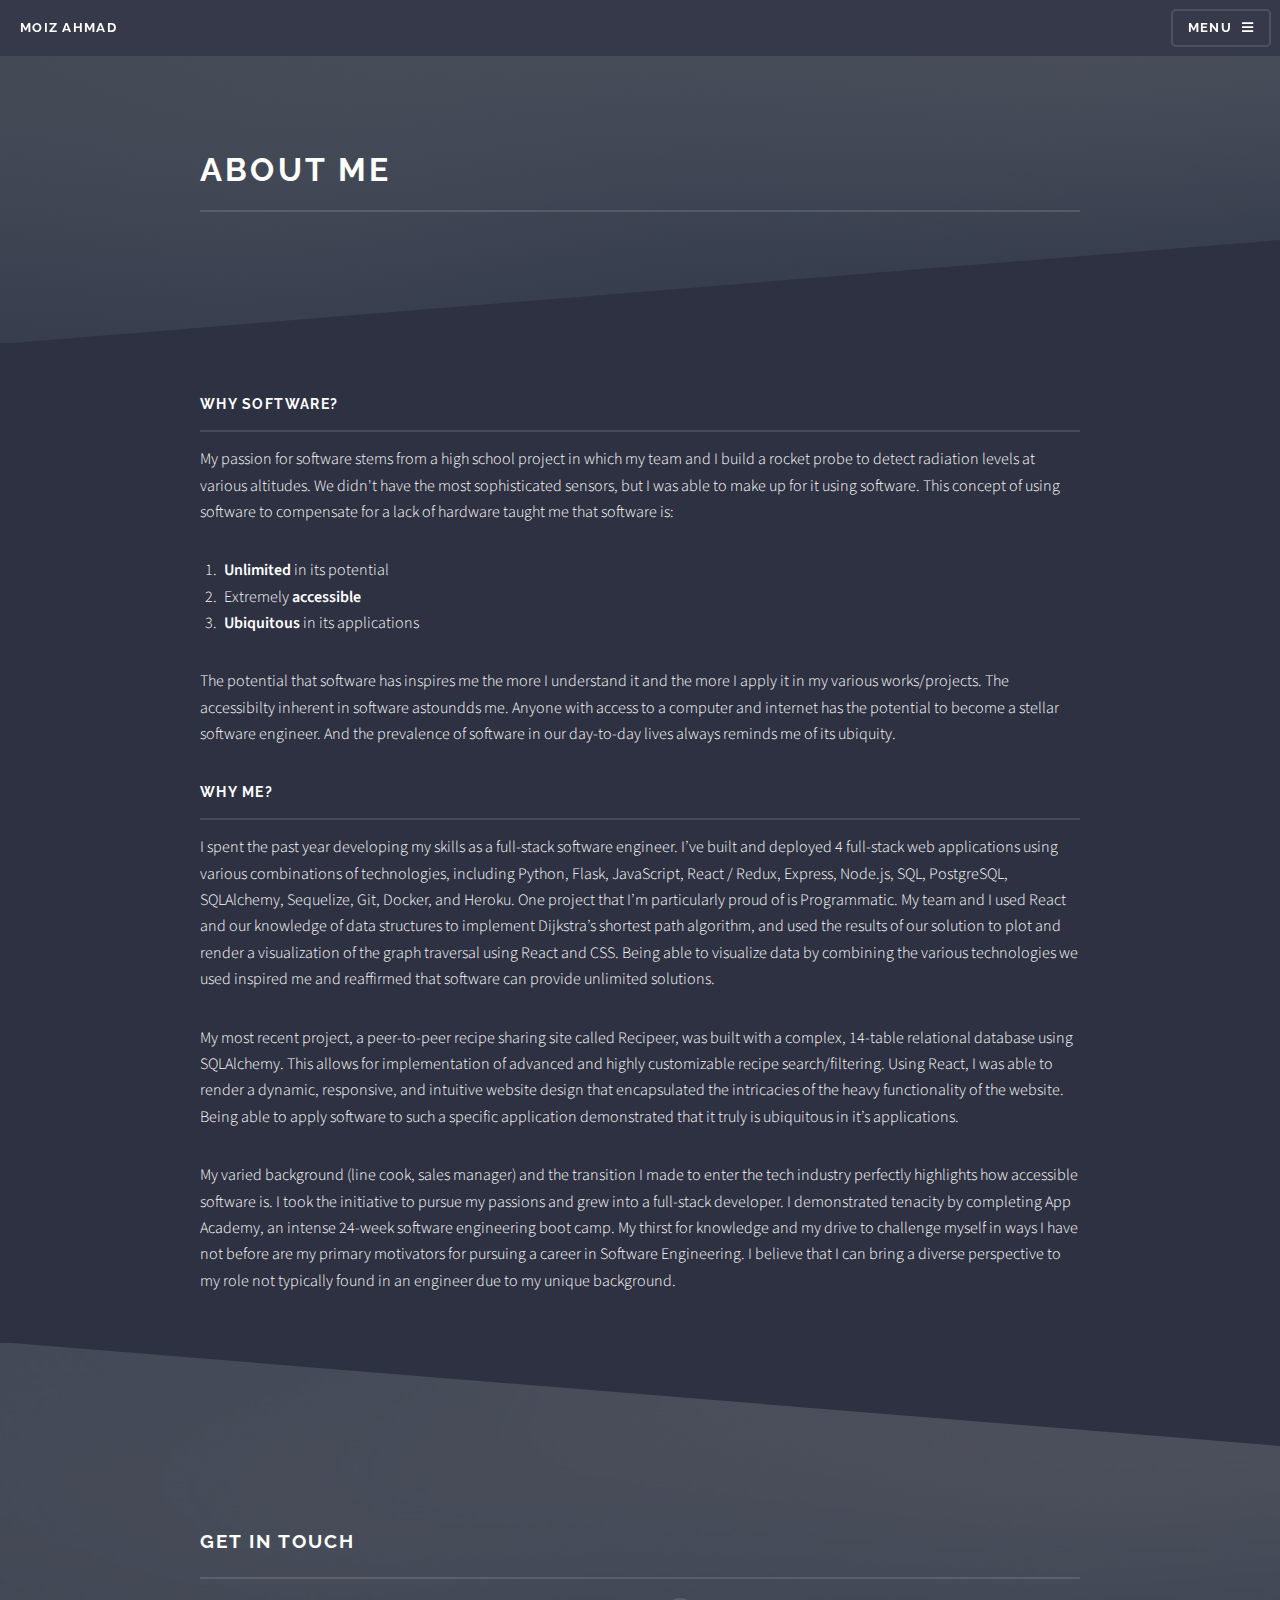
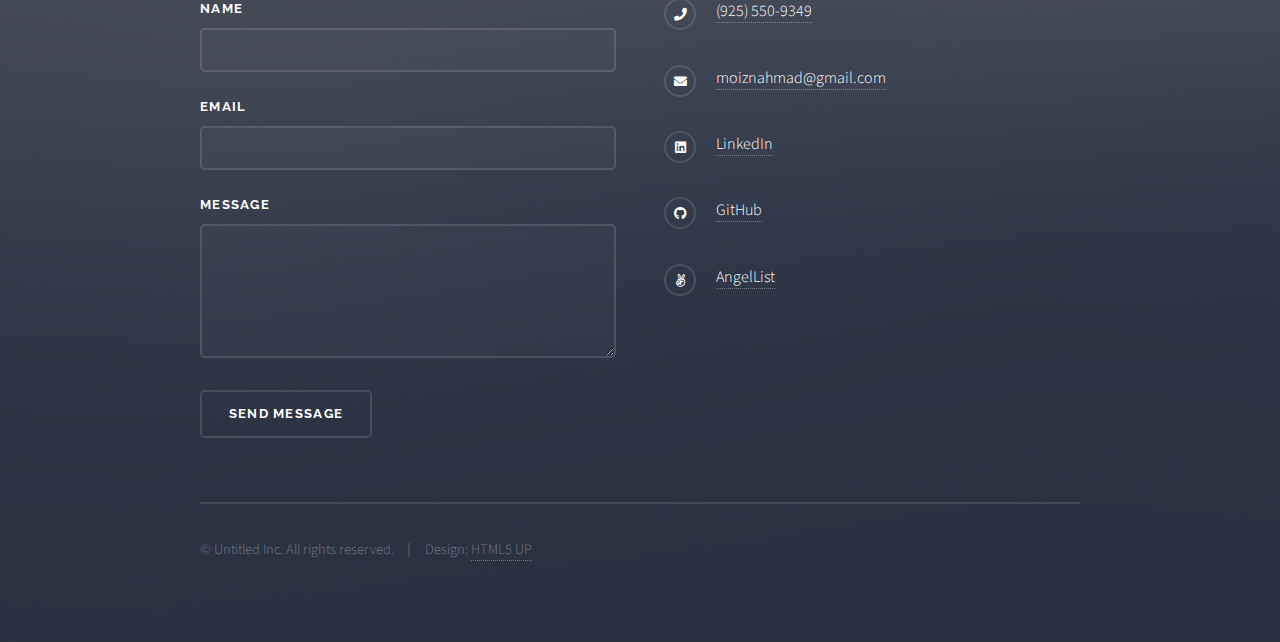
<file: about.html>
<!DOCTYPE HTML>
<!--
	Solid State by HTML5 UP
	html5up.net | @ajlkn
	Free for personal and commercial use under the CCA 3.0 license (html5up.net/license)
-->
<html>
	<head>
		<title>Moiz Ahmad | About</title>
		<meta charset="utf-8" />
		<meta name="viewport" content="width=device-width, initial-scale=1, user-scalable=no" />
		<link rel="stylesheet" href="assets/css/main.css" />
		<noscript><link rel="stylesheet" href="assets/css/noscript.css" /></noscript>
	</head>
	<body class="is-preload">

		<!-- Page Wrapper -->
			<div id="page-wrapper">

				<!-- Header -->
					<header id="header">
						<h1><a href="index.html">Moiz Ahmad</a></h1>
						<nav>
							<a href="#menu">Menu</a>
						</nav>
					</header>

				<!-- Menu -->
                    <nav id="menu">
                        <div class="inner">
                            <h2>Menu</h2>
                            <ul class="links">
                                <li><a href="index.html">Home</a></li>
								<li><a href="about.html">About Me</a></li>
                                <li><a href="resume.html">Resume</a></li>
								<li><a href="index.html#projects">Projects</a></li>
								<li><a href="index.html#footer">Contact</a></li>
                            </ul>
                            <a href="#" class="close">Close</a>
                        </div>
                    </nav>

				<!-- Wrapper -->
					<section id="wrapper">
						<header>
							<div class="inner">
								<h2>About Me</h2>
								<p></p>
							</div>
						</header>

						<!-- Content -->
							<div class="wrapper">
								<div class="inner">

									<h3 class="major">Why Software?</h3>
									<p>My passion for software stems from a high school project in which my team and I build a rocket probe to detect radiation levels at various altitudes. We didn't have the most sophisticated sensors, but I was able to make up for it using software. This concept of using software to compensate for a lack of hardware taught me that software is:
                                        <ol>
                                            <li><strong>Unlimited</strong> in its potential</li>
                                            <li>Extremely <strong>accessible</strong></li>
                                            <li><strong>Ubiquitous</strong> in its applications</li>
                                        </ol>
                                    </p>

									<p>The potential that software has inspires me the more I understand it and the more I apply it in my various works/projects. The accessibilty inherent in software astoundds me. Anyone with access to a computer and internet has the potential to become a stellar software engineer. And the prevalence of software in our day-to-day lives always reminds me of its ubiquity.</p>

									<h3 class="major">Why me?</h3>
									<p>I spent the past year developing my skills as a full-stack software engineer. I’ve built and deployed 4 full-stack web applications using various combinations of technologies, including Python, Flask, JavaScript, React / Redux, Express, Node.js, SQL, PostgreSQL, SQLAlchemy, Sequelize, Git, Docker, and Heroku. One project that I’m particularly proud of is Programmatic. My team and I used React and our knowledge of data structures to implement Dijkstra’s shortest path algorithm, and used the results of our solution to plot and render a visualization of the graph traversal using React and CSS. Being able to visualize data by combining the various technologies we used inspired me and reaffirmed that software can provide unlimited solutions.</p> 

                                    <p>My most recent project, a peer-to-peer recipe sharing site called Recipeer, was built with a complex, 14-table relational database using SQLAlchemy. This allows for implementation of advanced and highly customizable recipe search/filtering. Using React, I was able to render a dynamic, responsive, and intuitive website design that encapsulated the intricacies of the heavy functionality of the website. Being able to apply software to such a specific application demonstrated that it truly is ubiquitous in it’s applications.</p>
                                    
                                    <p>My varied background (line cook, sales manager) and the transition I made to enter the tech industry perfectly highlights how accessible software is. I took the initiative to pursue my passions and grew into a full-stack developer. I demonstrated tenacity by completing App Academy, an intense 24-week software engineering boot camp. My thirst for knowledge and my drive to challenge myself in ways I have not before are my primary motivators for pursuing a career in Software Engineering. I believe that I can bring a diverse perspective to my role not typically found in an engineer due to my unique background.
                                    </p>

									<!-- <section class="features">
										<article>
											<a href="#" class="image"><img src="images/pic04.jpg" alt="" /></a>
											<h3 class="major">Sed feugiat lorem</h3>
											<p>Lorem ipsum dolor sit amet, consectetur adipiscing vehicula id nulla dignissim dapibus ultrices.</p>
											<a href="#" class="special">Learn more</a>
										</article>
										<article>
											<a href="#" class="image"><img src="images/pic05.jpg" alt="" /></a>
											<h3 class="major">Nisl placerat</h3>
											<p>Lorem ipsum dolor sit amet, consectetur adipiscing vehicula id nulla dignissim dapibus ultrices.</p>
											<a href="#" class="special">Learn more</a>
										</article>
									</section> -->

								</div>
							</div>

					</section>

				<!-- Footer -->
                    <section id="footer">
                        <div class="inner">
                            <h2 class="major">Get in touch</h2>
                            <form method="post" action="https://formspree.io/f/xzbywqza">
                                <div class="fields">
                                    <div class="field">
                                        <label for="name">Name</label>
                                        <input type="text" name="name" id="name" />
                                    </div>
                                    <div class="field">
                                        <label for="email">Email</label>
                                        <input type="email" name="email" id="email" />
                                    </div>
                                    <div class="field">
                                        <label for="message">Message</label>
                                        <textarea name="message" id="message" rows="4"></textarea>
                                    </div>
                                </div>
                                <ul class="actions">
                                    <li><input type="submit" value="Send Message" /></li>
                                </ul>
                            </form>
                            <ul class="contact">
                                <li class="icon solid fa-phone"><a href="tel: +19255509349">(925) 550-9349</a></li>
                                <li class="icon solid fa-envelope"><a href="mailto: moiznahmad@gmail.com">moiznahmad@gmail.com</a></li>
                                <li class="icon brands fa-linkedin"><a href="https://www.linkedin.com/in/moiznahmad/" target="_blank">LinkedIn</a></li>
                                <li class="icon brands fa-github"><a href="https://github.com/monemad" target="_blank">GitHub</a></li>
                                <li class="icon brands fa-angellist"><a href="https://angel.co/u/moiz-ahmad-2" target="_blank">AngelList</a></li>
                            </ul>
                            <ul class="copyright">
                                <li>&copy; Untitled Inc. All rights reserved.</li><li>Design: <a href="http://html5up.net">HTML5 UP</a></li>
                            </ul>
                        </div>
                    </section>

			</div>

		<!-- Scripts -->
			<script src="assets/js/jquery.min.js"></script>
			<script src="assets/js/jquery.scrollex.min.js"></script>
			<script src="assets/js/browser.min.js"></script>
			<script src="assets/js/breakpoints.min.js"></script>
			<script src="assets/js/util.js"></script>
			<script src="assets/js/main.js"></script>

	</body>
</html>
</file>
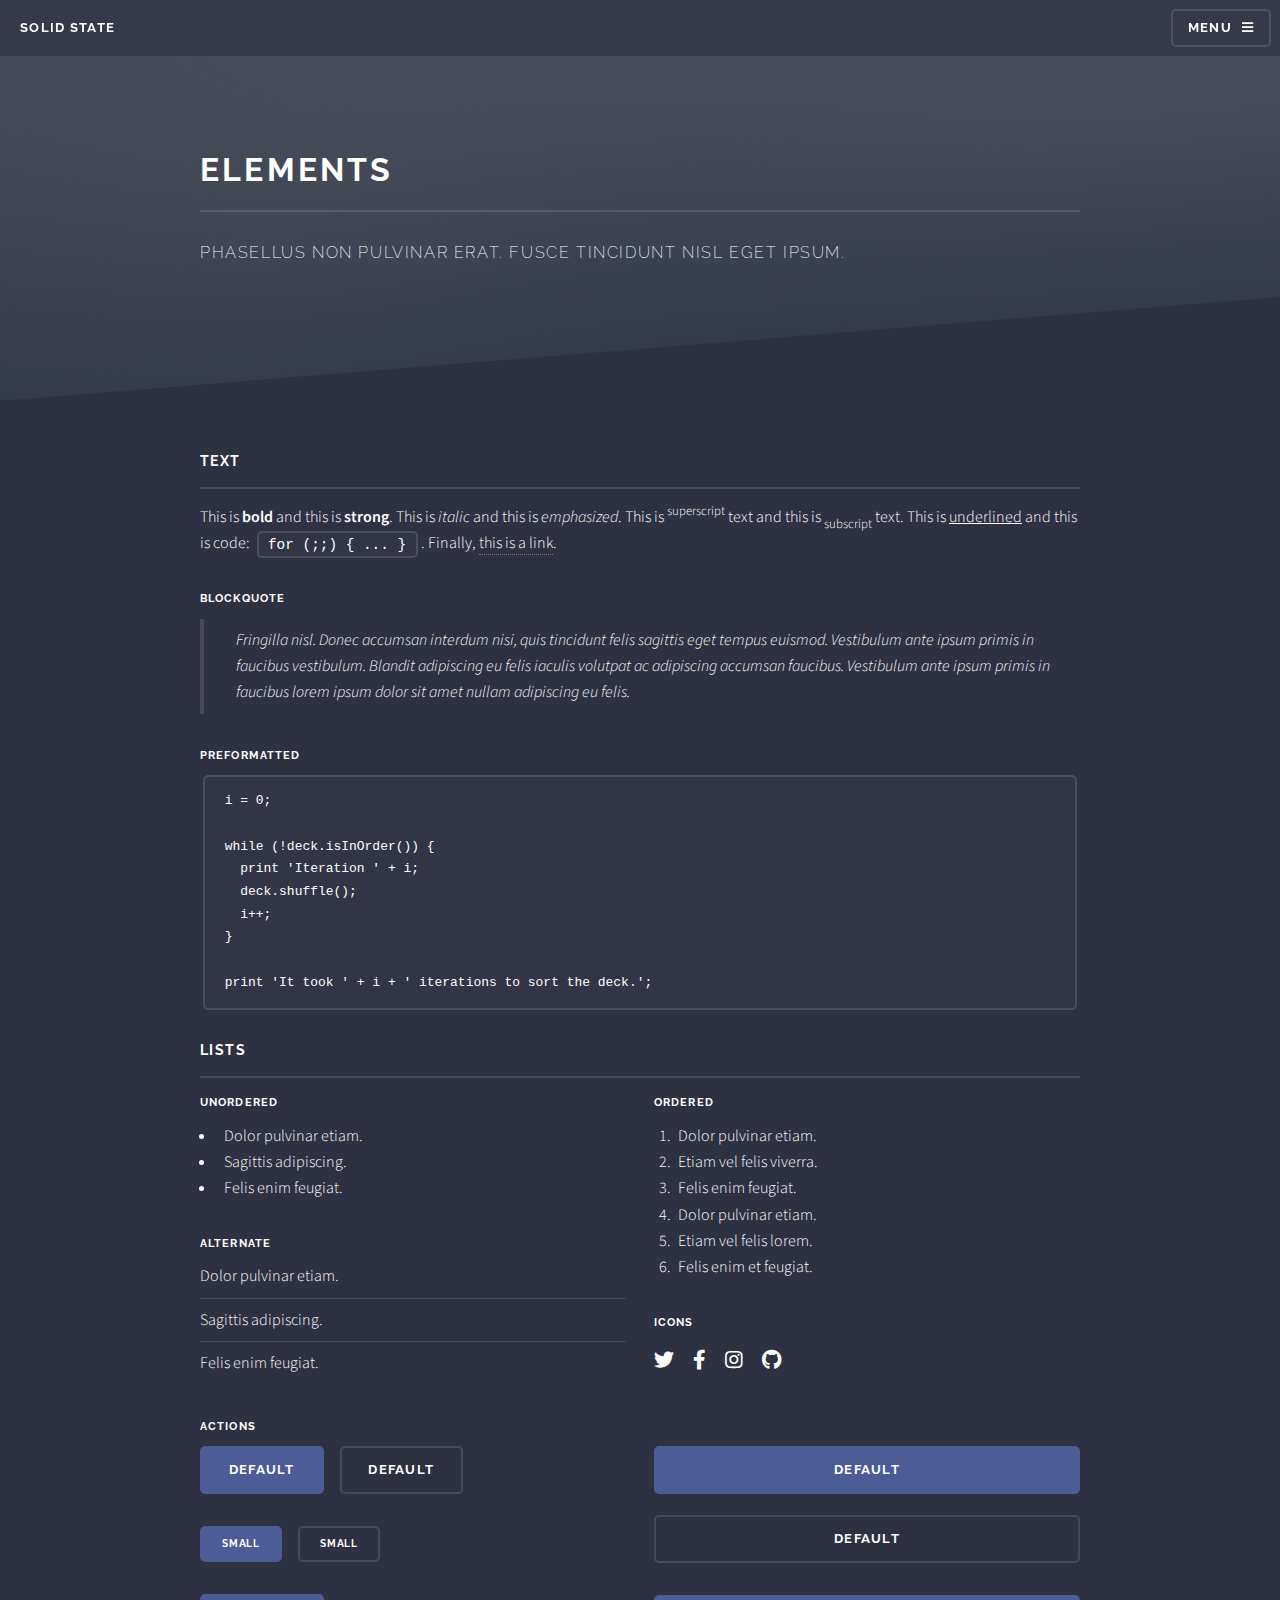
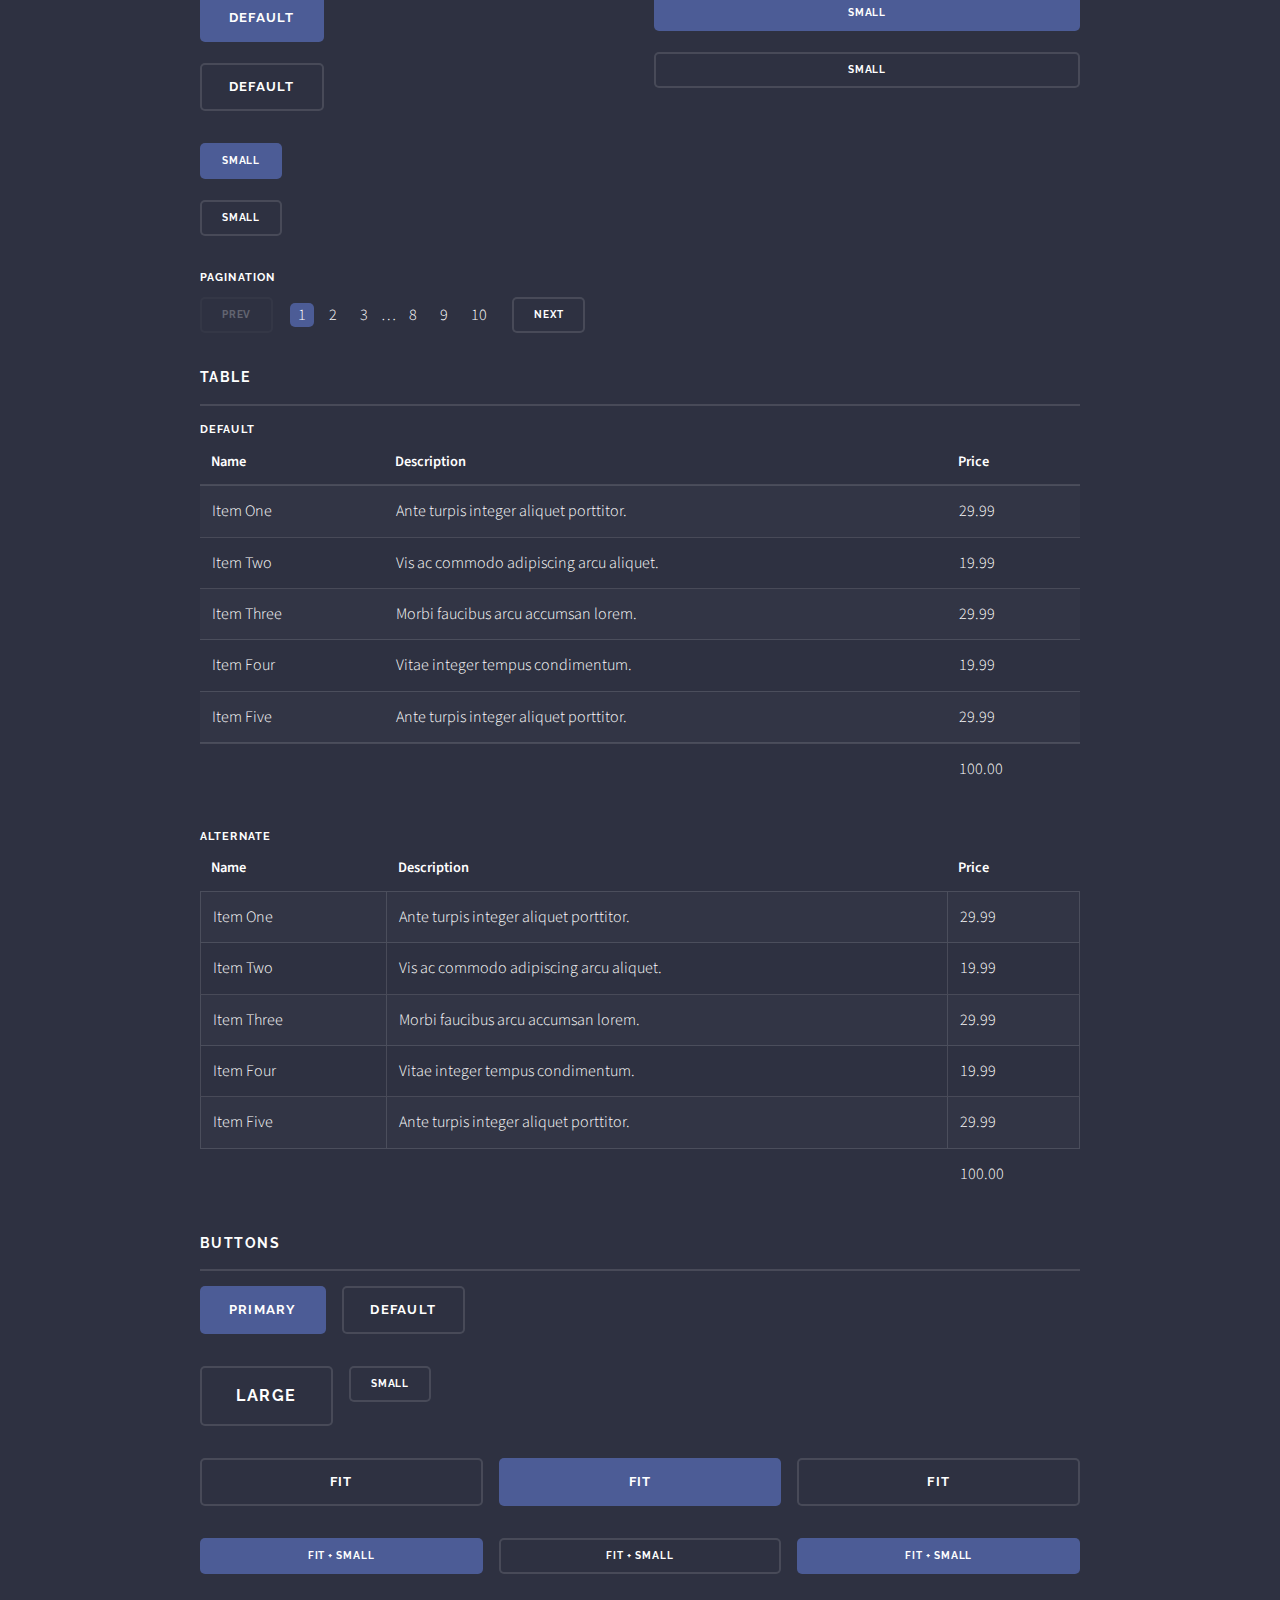
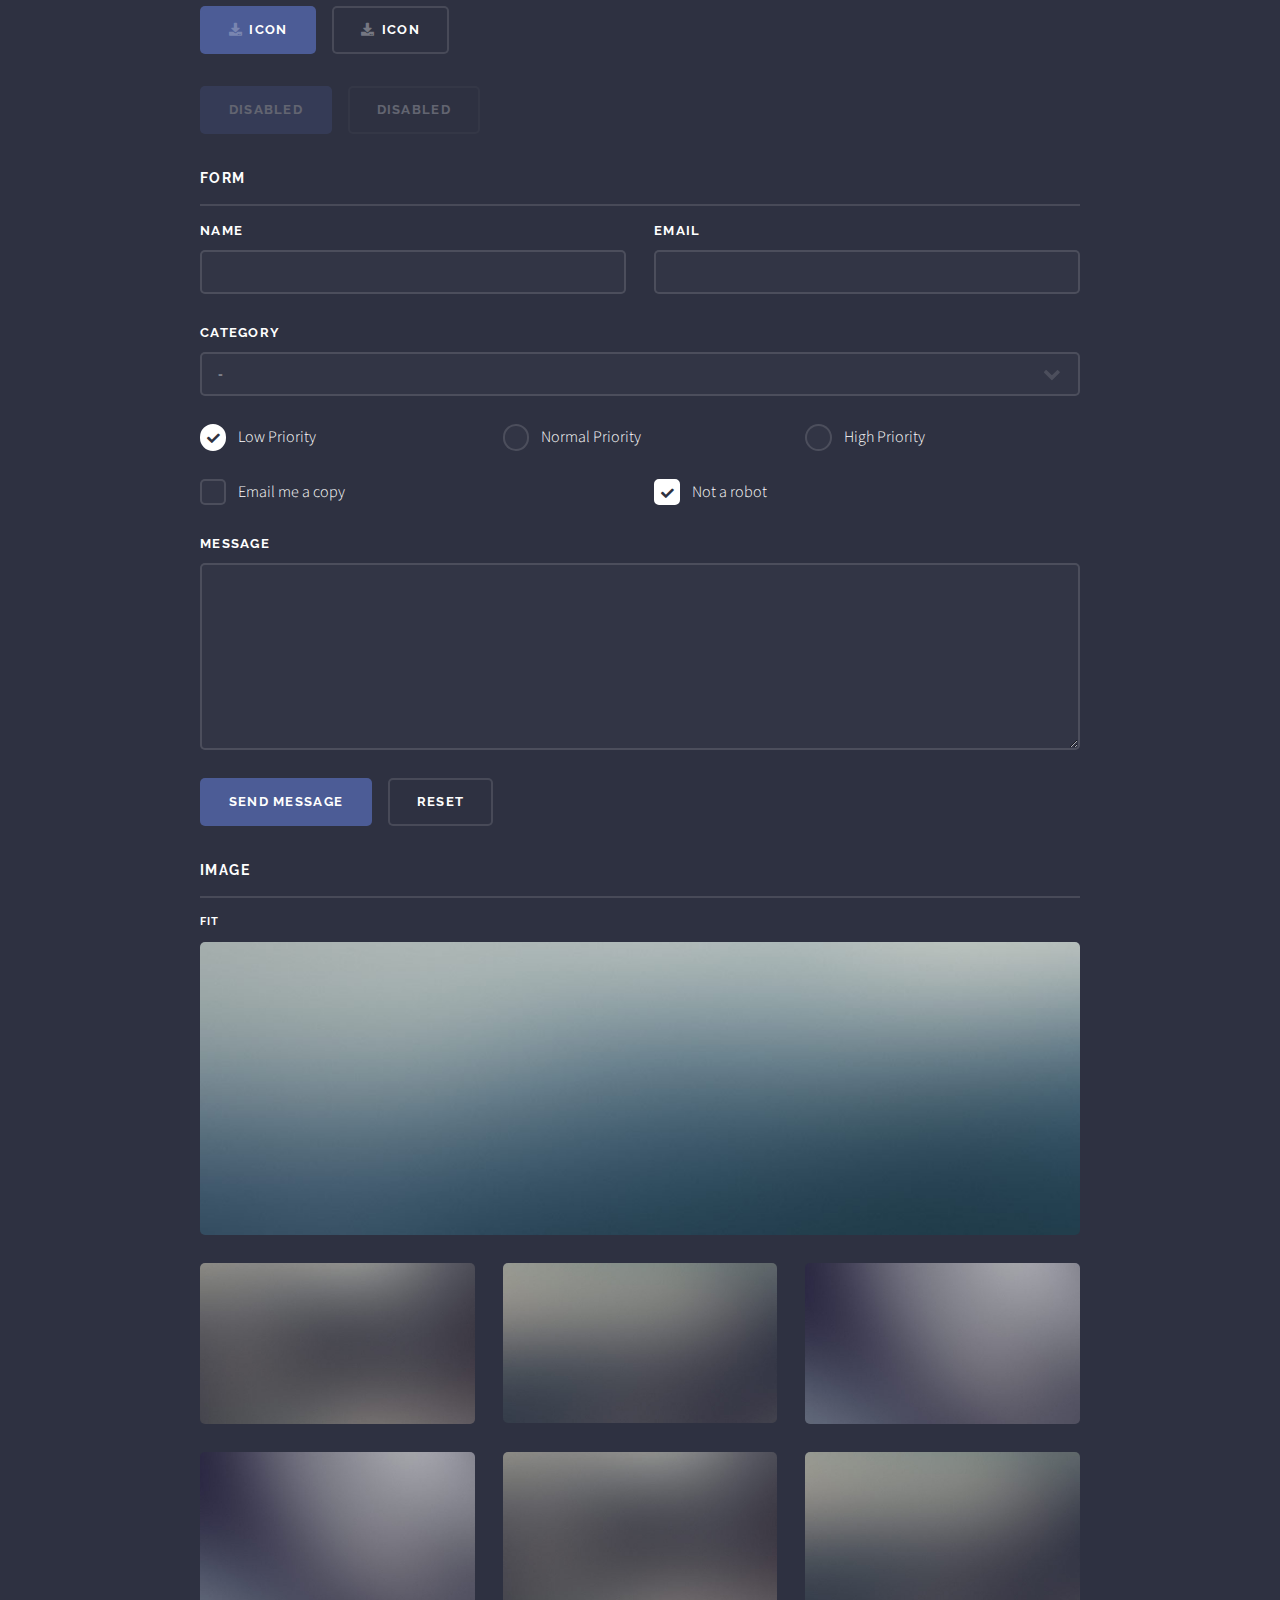
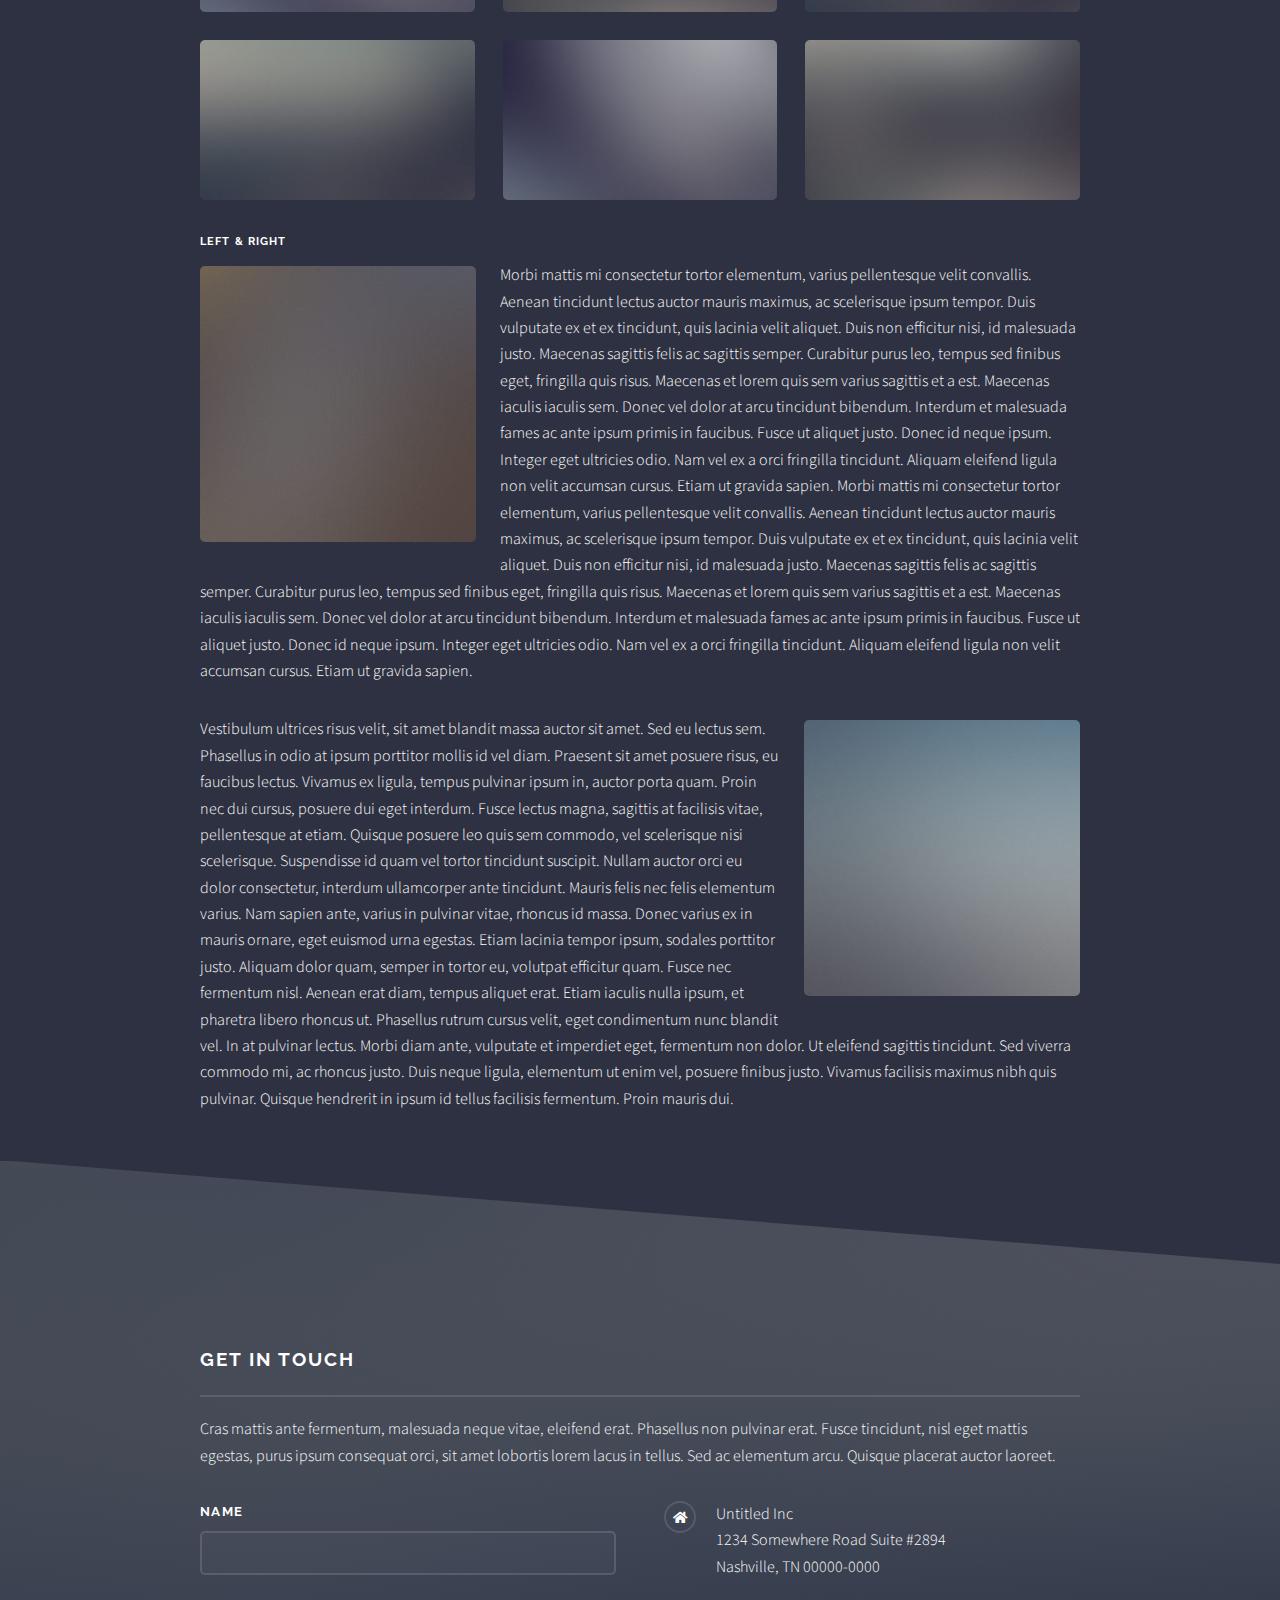
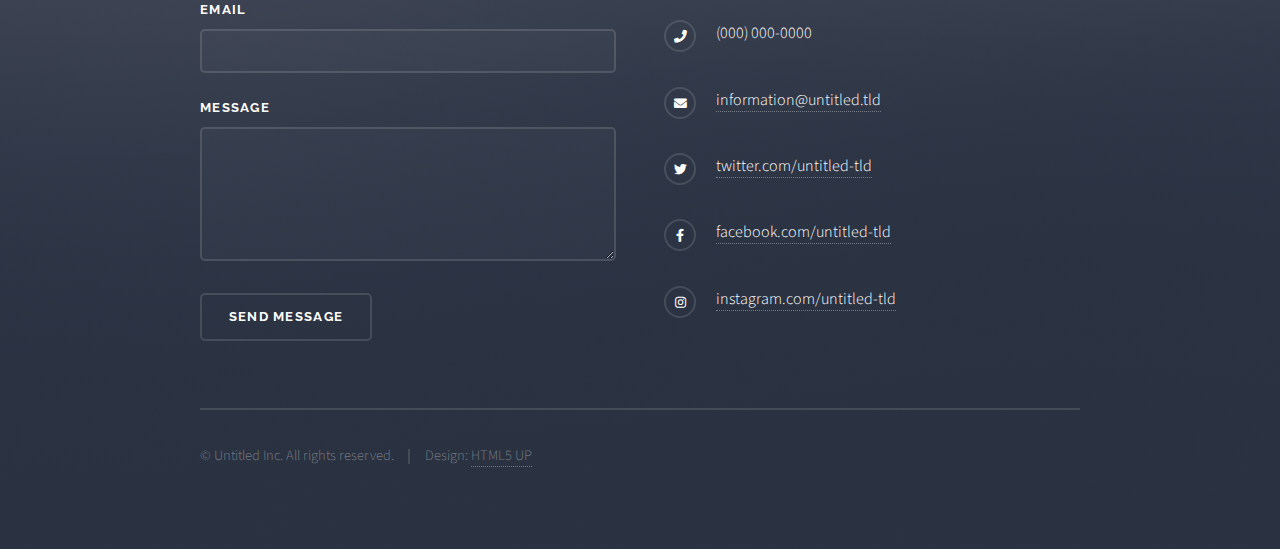
<file: elements.html>
<!DOCTYPE HTML>
<!--
	Solid State by HTML5 UP
	html5up.net | @ajlkn
	Free for personal and commercial use under the CCA 3.0 license (html5up.net/license)
-->
<html>
	<head>
		<title>Elements - Solid State by HTML5 UP</title>
		<meta charset="utf-8" />
		<meta name="viewport" content="width=device-width, initial-scale=1, user-scalable=no" />
		<link rel="stylesheet" href="assets/css/main.css" />
		<noscript><link rel="stylesheet" href="assets/css/noscript.css" /></noscript>
	</head>
	<body class="is-preload">

		<!-- Page Wrapper -->
			<div id="page-wrapper">

				<!-- Header -->
					<header id="header">
						<h1><a href="index.html">Solid State</a></h1>
						<nav>
							<a href="#menu">Menu</a>
						</nav>
					</header>

				<!-- Menu -->
                    <nav id="menu">
                        <div class="inner">
                            <h2>Menu</h2>
                            <ul class="links">
                                <li><a href="index.html">Home</a></li>
								<li><a href="about.html">About Me</a></li>
								<li><a href="index.html#projects">Projects</a></li>
								<li><a href="index.html#footer">Contact</a></li>
                            </ul>
                            <a href="#" class="close">Close</a>
                        </div>
                    </nav>

				<!-- Wrapper -->
					<section id="wrapper">
						<header>
							<div class="inner">
								<h2>Elements</h2>
								<p>Phasellus non pulvinar erat. Fusce tincidunt nisl eget ipsum.</p>
							</div>
						</header>

						<!-- Content -->
							<div class="wrapper">
								<div class="inner">

									<section>
										<h3 class="major">Text</h3>
										<p>This is <b>bold</b> and this is <strong>strong</strong>. This is <i>italic</i> and this is <em>emphasized</em>.
										This is <sup>superscript</sup> text and this is <sub>subscript</sub> text.
										This is <u>underlined</u> and this is code: <code>for (;;) { ... }</code>. Finally, <a href="#">this is a link</a>.</p>
										<h4>Blockquote</h4>
										<blockquote>Fringilla nisl. Donec accumsan interdum nisi, quis tincidunt felis sagittis eget tempus euismod. Vestibulum ante ipsum primis in faucibus vestibulum. Blandit adipiscing eu felis iaculis volutpat ac adipiscing accumsan faucibus. Vestibulum ante ipsum primis in faucibus lorem ipsum dolor sit amet nullam adipiscing eu felis.</blockquote>
										<h4>Preformatted</h4>
										<pre><code>i = 0;

while (!deck.isInOrder()) {
  print 'Iteration ' + i;
  deck.shuffle();
  i++;
}

print 'It took ' + i + ' iterations to sort the deck.';</code></pre>
									</section>

									<section>
										<h3 class="major">Lists</h3>
										<div class="row">
											<div class="col-6 col-12-medium">
												<h4>Unordered</h4>
												<ul>
													<li>Dolor pulvinar etiam.</li>
													<li>Sagittis adipiscing.</li>
													<li>Felis enim feugiat.</li>
												</ul>
												<h4>Alternate</h4>
												<ul class="alt">
													<li>Dolor pulvinar etiam.</li>
													<li>Sagittis adipiscing.</li>
													<li>Felis enim feugiat.</li>
												</ul>
											</div>
											<div class="col-6 col-12-medium">
												<h4>Ordered</h4>
												<ol>
													<li>Dolor pulvinar etiam.</li>
													<li>Etiam vel felis viverra.</li>
													<li>Felis enim feugiat.</li>
													<li>Dolor pulvinar etiam.</li>
													<li>Etiam vel felis lorem.</li>
													<li>Felis enim et feugiat.</li>
												</ol>
												<h4>Icons</h4>
												<ul class="icons">
													<li><a href="#" class="icon brands fa-twitter"><span class="label">Twitter</span></a></li>
													<li><a href="#" class="icon brands fa-facebook-f"><span class="label">Facebook</span></a></li>
													<li><a href="#" class="icon brands fa-instagram"><span class="label">Instagram</span></a></li>
													<li><a href="#" class="icon brands fa-github"><span class="label">Github</span></a></li>
												</ul>
											</div>
										</div>
										<h4>Actions</h4>
										<div class="row">
											<div class="col-6 col-12-medium">
												<ul class="actions">
													<li><a href="#" class="button primary">Default</a></li>
													<li><a href="#" class="button">Default</a></li>
												</ul>
												<ul class="actions small">
													<li><a href="#" class="button primary small">Small</a></li>
													<li><a href="#" class="button small">Small</a></li>
												</ul>
												<ul class="actions stacked">
													<li><a href="#" class="button primary">Default</a></li>
													<li><a href="#" class="button">Default</a></li>
												</ul>
												<ul class="actions stacked small">
													<li><a href="#" class="button primary small">Small</a></li>
													<li><a href="#" class="button small">Small</a></li>
												</ul>
											</div>
											<div class="col-6 col-12-medium">
												<ul class="actions stacked">
													<li><a href="#" class="button primary fit">Default</a></li>
													<li><a href="#" class="button fit">Default</a></li>
												</ul>
												<ul class="actions stacked small">
													<li><a href="#" class="button primary small fit">Small</a></li>
													<li><a href="#" class="button small fit">Small</a></li>
												</ul>
											</div>
										</div>
										<h4>Pagination</h4>
										<ul class="pagination">
											<li><span class="button small disabled">Prev</span></li>
											<li><a href="#" class="page active">1</a></li>
											<li><a href="#" class="page">2</a></li>
											<li><a href="#" class="page">3</a></li>
											<li><span>&hellip;</span></li>
											<li><a href="#" class="page">8</a></li>
											<li><a href="#" class="page">9</a></li>
											<li><a href="#" class="page">10</a></li>
											<li><a href="#" class="button small">Next</a></li>
										</ul>
									</section>

									<section>
										<h3 class="major">Table</h3>
										<h4>Default</h4>
										<div class="table-wrapper">
											<table>
												<thead>
													<tr>
														<th>Name</th>
														<th>Description</th>
														<th>Price</th>
													</tr>
												</thead>
												<tbody>
													<tr>
														<td>Item One</td>
														<td>Ante turpis integer aliquet porttitor.</td>
														<td>29.99</td>
													</tr>
													<tr>
														<td>Item Two</td>
														<td>Vis ac commodo adipiscing arcu aliquet.</td>
														<td>19.99</td>
													</tr>
													<tr>
														<td>Item Three</td>
														<td> Morbi faucibus arcu accumsan lorem.</td>
														<td>29.99</td>
													</tr>
													<tr>
														<td>Item Four</td>
														<td>Vitae integer tempus condimentum.</td>
														<td>19.99</td>
													</tr>
													<tr>
														<td>Item Five</td>
														<td>Ante turpis integer aliquet porttitor.</td>
														<td>29.99</td>
													</tr>
												</tbody>
												<tfoot>
													<tr>
														<td colspan="2"></td>
														<td>100.00</td>
													</tr>
												</tfoot>
											</table>
										</div>

										<h4>Alternate</h4>
										<div class="table-wrapper">
											<table class="alt">
												<thead>
													<tr>
														<th>Name</th>
														<th>Description</th>
														<th>Price</th>
													</tr>
												</thead>
												<tbody>
													<tr>
														<td>Item One</td>
														<td>Ante turpis integer aliquet porttitor.</td>
														<td>29.99</td>
													</tr>
													<tr>
														<td>Item Two</td>
														<td>Vis ac commodo adipiscing arcu aliquet.</td>
														<td>19.99</td>
													</tr>
													<tr>
														<td>Item Three</td>
														<td> Morbi faucibus arcu accumsan lorem.</td>
														<td>29.99</td>
													</tr>
													<tr>
														<td>Item Four</td>
														<td>Vitae integer tempus condimentum.</td>
														<td>19.99</td>
													</tr>
													<tr>
														<td>Item Five</td>
														<td>Ante turpis integer aliquet porttitor.</td>
														<td>29.99</td>
													</tr>
												</tbody>
												<tfoot>
													<tr>
														<td colspan="2"></td>
														<td>100.00</td>
													</tr>
												</tfoot>
											</table>
										</div>
									</section>

									<section>
										<h3 class="major">Buttons</h3>
										<ul class="actions">
											<li><a href="#" class="button primary">Primary</a></li>
											<li><a href="#" class="button">Default</a></li>
										</ul>
										<ul class="actions">
											<li><a href="#" class="button large">Large</a></li>
											<li><a href="#" class="button small">Small</a></li>
										</ul>
										<ul class="actions fit">
											<li><a href="#" class="button fit">Fit</a></li>
											<li><a href="#" class="button primary fit">Fit</a></li>
											<li><a href="#" class="button fit">Fit</a></li>
										</ul>
										<ul class="actions fit small">
											<li><a href="#" class="button primary fit small">Fit + Small</a></li>
											<li><a href="#" class="button fit small">Fit + Small</a></li>
											<li><a href="#" class="button primary fit small">Fit + Small</a></li>
										</ul>
										<ul class="actions">
											<li><a href="#" class="button primary icon solid fa-download">Icon</a></li>
											<li><a href="#" class="button icon solid fa-download">Icon</a></li>
										</ul>
										<ul class="actions">
											<li><span class="button primary disabled">Disabled</span></li>
											<li><span class="button disabled">Disabled</span></li>
										</ul>
									</section>

									<section>
										<h3 class="major">Form</h3>
										<form method="post" action="#">
											<div class="row gtr-uniform">
												<div class="col-6 col-12-xsmall">
													<label for="demo-name">Name</label>
													<input type="text" name="demo-name" id="demo-name" value="" />
												</div>
												<div class="col-6 col-12-xsmall">
													<label for="demo-email">Email</label>
													<input type="email" name="demo-email" id="demo-email" value="" />
												</div>
												<div class="col-12">
													<label for="demo-category">Category</label>
													<select name="demo-category" id="demo-category">
														<option value="">-</option>
														<option value="1">Manufacturing</option>
														<option value="1">Shipping</option>
														<option value="1">Administration</option>
														<option value="1">Human Resources</option>
													</select>
												</div>
												<div class="col-4 col-12-small">
													<input type="radio" id="demo-priority-low" name="demo-priority" checked>
													<label for="demo-priority-low">Low Priority</label>
												</div>
												<div class="col-4 col-12-small">
													<input type="radio" id="demo-priority-normal" name="demo-priority">
													<label for="demo-priority-normal">Normal Priority</label>
												</div>
												<div class="col-4 col-12-small">
													<input type="radio" id="demo-priority-high" name="demo-priority">
													<label for="demo-priority-high">High Priority</label>
												</div>
												<div class="col-6 col-12-small">
													<input type="checkbox" id="demo-copy" name="demo-copy">
													<label for="demo-copy">Email me a copy</label>
												</div>
												<div class="col-6 col-12-small">
													<input type="checkbox" id="demo-human" name="demo-human" checked>
													<label for="demo-human">Not a robot</label>
												</div>
												<div class="col-12">
													<label for="demo-message">Message</label>
													<textarea name="demo-message" id="demo-message" rows="6"></textarea>
												</div>
												<div class="col-12">
													<ul class="actions">
														<li><input type="submit" value="Send Message" class="primary" /></li>
														<li><input type="reset" value="Reset" /></li>
													</ul>
												</div>
											</div>
										</form>
									</section>

									<section>
										<h3 class="major">Image</h3>
										<h4>Fit</h4>
										<div class="box alt">
											<div class="row gtr-uniform">
												<div class="col-12"><span class="image fit"><img src="images/pic08.jpg" alt="" /></span></div>
												<div class="col-4"><span class="image fit"><img src="images/pic05.jpg" alt="" /></span></div>
												<div class="col-4"><span class="image fit"><img src="images/pic06.jpg" alt="" /></span></div>
												<div class="col-4"><span class="image fit"><img src="images/pic07.jpg" alt="" /></span></div>
												<div class="col-4"><span class="image fit"><img src="images/pic07.jpg" alt="" /></span></div>
												<div class="col-4"><span class="image fit"><img src="images/pic05.jpg" alt="" /></span></div>
												<div class="col-4"><span class="image fit"><img src="images/pic06.jpg" alt="" /></span></div>
												<div class="col-4"><span class="image fit"><img src="images/pic06.jpg" alt="" /></span></div>
												<div class="col-4"><span class="image fit"><img src="images/pic07.jpg" alt="" /></span></div>
												<div class="col-4"><span class="image fit"><img src="images/pic05.jpg" alt="" /></span></div>
											</div>
										</div>
										<h4>Left &amp; Right</h4>
										<p><span class="image left"><img src="images/pic01.jpg" alt="" /></span>Morbi mattis mi consectetur tortor elementum, varius pellentesque velit convallis. Aenean tincidunt lectus auctor mauris maximus, ac scelerisque ipsum tempor. Duis vulputate ex et ex tincidunt, quis lacinia velit aliquet. Duis non efficitur nisi, id malesuada justo. Maecenas sagittis felis ac sagittis semper. Curabitur purus leo, tempus sed finibus eget, fringilla quis risus. Maecenas et lorem quis sem varius sagittis et a est. Maecenas iaculis iaculis sem. Donec vel dolor at arcu tincidunt bibendum. Interdum et malesuada fames ac ante ipsum primis in faucibus. Fusce ut aliquet justo. Donec id neque ipsum. Integer eget ultricies odio. Nam vel ex a orci fringilla tincidunt. Aliquam eleifend ligula non velit accumsan cursus. Etiam ut gravida sapien. Morbi mattis mi consectetur tortor elementum, varius pellentesque velit convallis. Aenean tincidunt lectus auctor mauris maximus, ac scelerisque ipsum tempor. Duis vulputate ex et ex tincidunt, quis lacinia velit aliquet. Duis non efficitur nisi, id malesuada justo. Maecenas sagittis felis ac sagittis semper. Curabitur purus leo, tempus sed finibus eget, fringilla quis risus. Maecenas et lorem quis sem varius sagittis et a est. Maecenas iaculis iaculis sem. Donec vel dolor at arcu tincidunt bibendum. Interdum et malesuada fames ac ante ipsum primis in faucibus. Fusce ut aliquet justo. Donec id neque ipsum. Integer eget ultricies odio. Nam vel ex a orci fringilla tincidunt. Aliquam eleifend ligula non velit accumsan cursus. Etiam ut gravida sapien.</p>
										<p><span class="image right"><img src="images/pic02.jpg" alt="" /></span>Vestibulum ultrices risus velit, sit amet blandit massa auctor sit amet. Sed eu lectus sem. Phasellus in odio at ipsum porttitor mollis id vel diam. Praesent sit amet posuere risus, eu faucibus lectus. Vivamus ex ligula, tempus pulvinar ipsum in, auctor porta quam. Proin nec dui cursus, posuere dui eget interdum. Fusce lectus magna, sagittis at facilisis vitae, pellentesque at etiam. Quisque posuere leo quis sem commodo, vel scelerisque nisi scelerisque. Suspendisse id quam vel tortor tincidunt suscipit. Nullam auctor orci eu dolor consectetur, interdum ullamcorper ante tincidunt. Mauris felis nec felis elementum varius. Nam sapien ante, varius in pulvinar vitae, rhoncus id massa. Donec varius ex in mauris ornare, eget euismod urna egestas. Etiam lacinia tempor ipsum, sodales porttitor justo. Aliquam dolor quam, semper in tortor eu, volutpat efficitur quam. Fusce nec fermentum nisl. Aenean erat diam, tempus aliquet erat. Etiam iaculis nulla ipsum, et pharetra libero rhoncus ut. Phasellus rutrum cursus velit, eget condimentum nunc blandit vel. In at pulvinar lectus. Morbi diam ante, vulputate et imperdiet eget, fermentum non dolor. Ut eleifend sagittis tincidunt. Sed viverra commodo mi, ac rhoncus justo. Duis neque ligula, elementum ut enim vel, posuere finibus justo. Vivamus facilisis maximus nibh quis pulvinar. Quisque hendrerit in ipsum id tellus facilisis fermentum. Proin mauris dui.</p>
									</section>

								</div>
							</div>

					</section>

				<!-- Footer -->
					<section id="footer">
						<div class="inner">
							<h2 class="major">Get in touch</h2>
							<p>Cras mattis ante fermentum, malesuada neque vitae, eleifend erat. Phasellus non pulvinar erat. Fusce tincidunt, nisl eget mattis egestas, purus ipsum consequat orci, sit amet lobortis lorem lacus in tellus. Sed ac elementum arcu. Quisque placerat auctor laoreet.</p>
							<form method="post" action="#">
								<div class="fields">
									<div class="field">
										<label for="name">Name</label>
										<input type="text" name="name" id="name" />
									</div>
									<div class="field">
										<label for="email">Email</label>
										<input type="email" name="email" id="email" />
									</div>
									<div class="field">
										<label for="message">Message</label>
										<textarea name="message" id="message" rows="4"></textarea>
									</div>
								</div>
								<ul class="actions">
									<li><input type="submit" value="Send Message" /></li>
								</ul>
							</form>
							<ul class="contact">
								<li class="icon solid fa-home">
									Untitled Inc<br />
									1234 Somewhere Road Suite #2894<br />
									Nashville, TN 00000-0000
								</li>
								<li class="icon solid fa-phone">(000) 000-0000</li>
								<li class="icon solid fa-envelope"><a href="#">information@untitled.tld</a></li>
								<li class="icon brands fa-twitter"><a href="#">twitter.com/untitled-tld</a></li>
								<li class="icon brands fa-facebook-f"><a href="#">facebook.com/untitled-tld</a></li>
								<li class="icon brands fa-instagram"><a href="#">instagram.com/untitled-tld</a></li>
							</ul>
							<ul class="copyright">
								<li>&copy; Untitled Inc. All rights reserved.</li><li>Design: <a href="http://html5up.net">HTML5 UP</a></li>
							</ul>
						</div>
					</section>

			</div>

		<!-- Scripts -->
			<script src="assets/js/jquery.min.js"></script>
			<script src="assets/js/jquery.scrollex.min.js"></script>
			<script src="assets/js/browser.min.js"></script>
			<script src="assets/js/breakpoints.min.js"></script>
			<script src="assets/js/util.js"></script>
			<script src="assets/js/main.js"></script>

	</body>
</html>
</file>
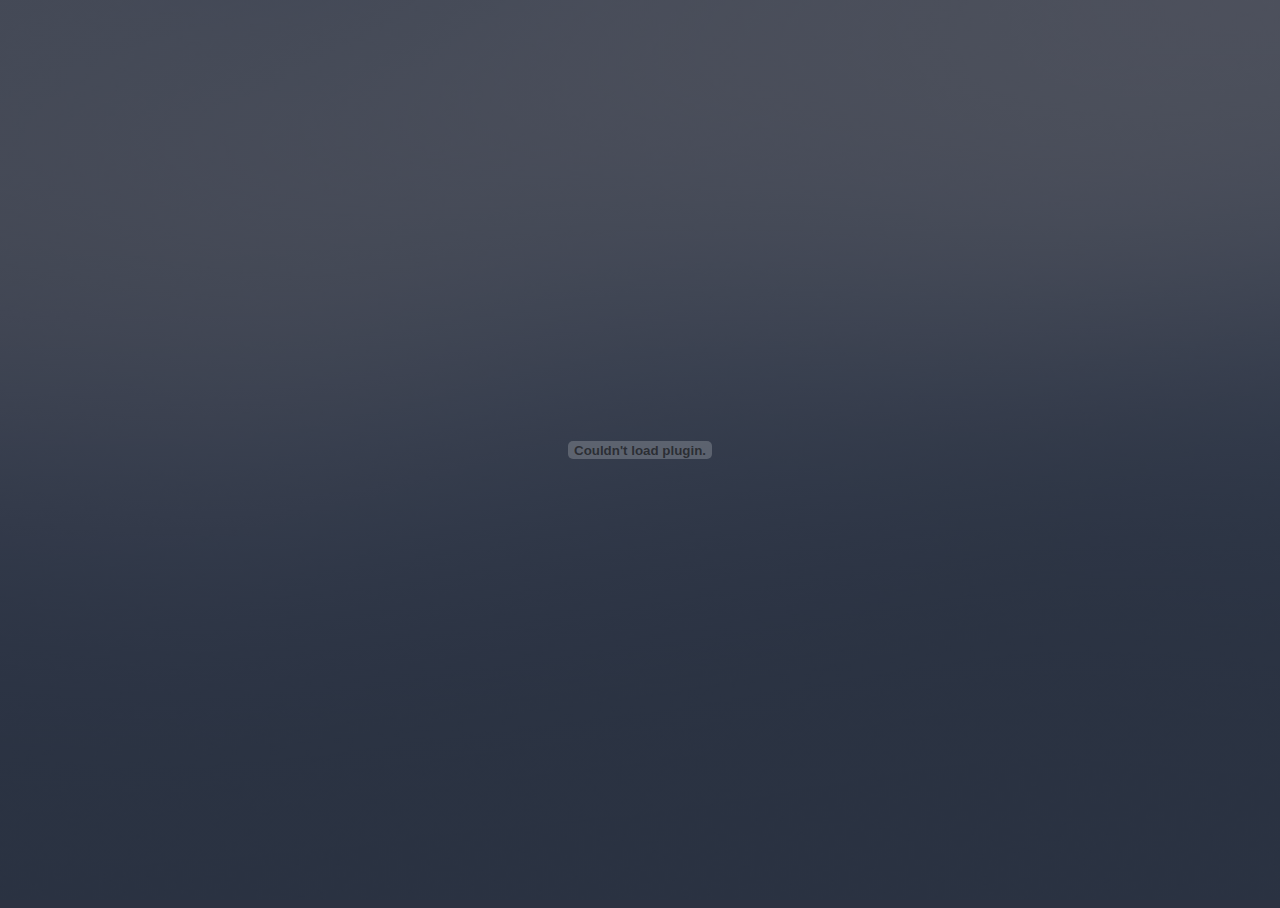
<file: resume.html>
<!DOCTYPE html>
<html lang="en">
    <head>
        <meta charset="UTF-8">
        <meta http-equiv="X-UA-Compatible" content="IE=edge">
        <meta name="viewport" content="width=device-width, initial-scale=1.0">
        <title>Moiz Ahmad | Resume</title>
		<link rel="stylesheet" href="assets/css/main.css" />
    </head>
    <body class="resume">
        <embed src='assets/Moiz_Ahmad_Resume.pdf' type='application/pdf' width='100%' height='100%'/>
    </body>
</html>
</file>
<file: assets/css/noscript.css>
/*
	Solid State by HTML5 UP
	html5up.net | @ajlkn
	Free for personal and commercial use under the CCA 3.0 license (html5up.net/license)
*/

/* Banner */

	body.is-preload #banner .logo {
		-moz-transform: none;
		-webkit-transform: none;
		-ms-transform: none;
		transform: none;
		opacity: 1;
	}

	body.is-preload #banner h2 {
		opacity: 1;
		-moz-transform: none;
		-webkit-transform: none;
		-ms-transform: none;
		transform: none;
		-moz-filter: none;
		-webkit-filter: none;
		-ms-filter: none;
		filter: none;
	}

	body.is-preload #banner p {
		opacity: 01;
		-moz-transform: none;
		-webkit-transform: none;
		-ms-transform: none;
		transform: none;
		-moz-filter: none;
		-webkit-filter: none;
		-ms-filter: none;
		filter: none;
	}
</file>
<file: assets/css/main.css>
@import url(fontawesome-all.min.css);
@import url("https://fonts.googleapis.com/css?family=Raleway:200,700|Source+Sans+Pro:300,600,300italic,600italic");

/*
	Solid State by HTML5 UP
	html5up.net | @ajlkn
	Free for personal and commercial use under the CCA 3.0 license (html5up.net/license)
*/
.prof-pic {
    width: 150px;
    height: 150px;
    border-radius: 50%;
    object-fit: cover;
}

.skill-icons {
    width: 100%;
    display: flex;
    justify-content: space-evenly;
    flex-wrap: wrap;
    gap: 1em;
}

body.resume {
    height: 100vh;
}

.project-image {
    width: 100%;
}

html, body, div, span, applet, object,
iframe, h1, h2, h3, h4, h5, h6, p, blockquote,
pre, a, abbr, acronym, address, big, cite,
code, del, dfn, em, img, ins, kbd, q, s, samp,
small, strike, strong, sub, sup, tt, var, b,
u, i, center, dl, dt, dd, ol, ul, li, fieldset,
form, label, legend, table, caption, tbody,
tfoot, thead, tr, th, td, article, aside,
canvas, details, embed, figure, figcaption,
footer, header, hgroup, menu, nav, output, ruby,
section, summary, time, mark, audio, video {
	margin: 0;
	padding: 0;
	border: 0;
	font-size: 100%;
	font: inherit;
	vertical-align: baseline;}

article, aside, details, figcaption, figure,
footer, header, hgroup, menu, nav, section {
	display: block;}

body {
	line-height: 1;
}

ol, ul {
	list-style: none;
}

blockquote, q {
	quotes: none;
}

	blockquote:before, blockquote:after, q:before, q:after {
		content: '';
		content: none;
	}

table {
	border-collapse: collapse;
	border-spacing: 0;
}

body {
	-webkit-text-size-adjust: none;
}

mark {
	background-color: transparent;
	color: inherit;
}

input::-moz-focus-inner {
	border: 0;
	padding: 0;
}

input, select, textarea {
	-moz-appearance: none;
	-webkit-appearance: none;
	-ms-appearance: none;
	appearance: none;
}

/* Basic */

	@-ms-viewport {
		width: device-width;
	}

	body {
		-ms-overflow-style: scrollbar;
	}

	@media screen and (max-width: 480px) {

		html, body {
			min-width: 320px;
		}

	}

	html {
		box-sizing: border-box;
	}

	*, *:before, *:after {
		box-sizing: inherit;
	}

	body {
		background-color: #2e3141;
		background-image: linear-gradient(to top, rgba(46, 49, 65, 0.8), rgba(46, 49, 65, 0.8)), url("../../images/bg.jpg");
		background-size: auto,
 cover;
		background-attachment: fixed,
 fixed;
		background-position: center,
 center;
	}

		body.is-preload *, body.is-preload *:before, body.is-preload *:after {
			-moz-animation: none !important;
			-webkit-animation: none !important;
			-ms-animation: none !important;
			animation: none !important;
			-moz-transition: none !important;
			-webkit-transition: none !important;
			-ms-transition: none !important;
			transition: none !important;
		}

/* Type */

	body, input, select, textarea {
		color: #ffffff;
		font-family: "Source Sans Pro", Helvetica, sans-serif;
		font-size: 16.5pt;
		font-weight: 300;
		line-height: 1.65;
	}

		@media screen and (max-width: 1680px) {

			body, input, select, textarea {
				font-size: 13pt;
			}

		}

		@media screen and (max-width: 1280px) {

			body, input, select, textarea {
				font-size: 12pt;
			}

		}

		@media screen and (max-width: 980px) {

			body, input, select, textarea {
				font-size: 12pt;
			}

		}

		@media screen and (max-width: 736px) {

			body, input, select, textarea {
				font-size: 12pt;
			}

		}

		@media screen and (max-width: 480px) {

			body, input, select, textarea {
				font-size: 12pt;
			}

		}

	a {
		-moz-transition: color 0.2s ease-in-out, border-bottom-color 0.2s ease-in-out;
		-webkit-transition: color 0.2s ease-in-out, border-bottom-color 0.2s ease-in-out;
		-ms-transition: color 0.2s ease-in-out, border-bottom-color 0.2s ease-in-out;
		transition: color 0.2s ease-in-out, border-bottom-color 0.2s ease-in-out;
		border-bottom: dotted 1px rgba(255, 255, 255, 0.35);
		color: #ffffff;
		text-decoration: none;
	}

		a:hover {
			border-bottom-color: transparent;
			color: #ffffff !important;
		}

		a.special:not(.button) {
			text-decoration: none;
			border-bottom: 0;
			display: block;
			font-family: Raleway, Helvetica, sans-serif;
			font-size: 0.8em;
			font-weight: 700;
			letter-spacing: 0.1em;
			margin: 0 0 2em 0;
			text-transform: uppercase;
		}

			a.special:not(.button):before {
				-moz-osx-font-smoothing: grayscale;
				-webkit-font-smoothing: antialiased;
				display: inline-block;
				font-style: normal;
				font-variant: normal;
				text-rendering: auto;
				line-height: 1;
				text-transform: none !important;
				font-family: 'Font Awesome 5 Free';
				font-weight: 900;
			}

			a.special:not(.button):before {
				-moz-transition: background-color 0.2s ease-in-out;
				-webkit-transition: background-color 0.2s ease-in-out;
				-ms-transition: background-color 0.2s ease-in-out;
				transition: background-color 0.2s ease-in-out;
				border-radius: 100%;
				border: solid 2px rgba(255, 255, 255, 0.125);
				content: '\f105';
				display: inline-block;
				font-size: 1.25em;
				height: 2em;
				line-height: 1.75em;
				margin-right: 0.85em;
				text-align: center;
				text-indent: 0.15em;
				vertical-align: middle;
				width: 2em;
			}

			a.special:not(.button):hover:before {
				background-color: rgba(255, 255, 255, 0.025);
			}

			a.special:not(.button):active:before {
				background-color: rgba(255, 255, 255, 0.075);
			}

	strong, b {
		color: #ffffff;
		font-weight: 600;
	}

	em, i {
		font-style: italic;
	}

	p {
		margin: 0 0 2em 0;
	}

	h1, h2, h3, h4, h5, h6 {
		color: #ffffff;
		font-family: Raleway, Helvetica, sans-serif;
		font-weight: 700;
		letter-spacing: 0.1em;
		margin: 0 0 1em 0;
		text-transform: uppercase;
	}

		h1 a, h2 a, h3 a, h4 a, h5 a, h6 a {
			color: inherit;
			text-decoration: none;
			border-bottom: 0;
		}

		h1 span, h2 span, h3 span, h4 span, h5 span, h6 span {
			font-weight: 200;
		}

		h1.major, h2.major, h3.major, h4.major, h5.major, h6.major {
			padding-bottom: 1em;
			border-bottom: solid 2px rgba(255, 255, 255, 0.125);
		}

	h2 {
		font-size: 1.2em;
	}

	h3 {
		font-size: 0.9em;
	}

	h4 {
		font-size: 0.7em;
	}

	h5 {
		font-size: 0.7em;
	}

	h6 {
		font-size: 0.7em;
	}

	@media screen and (max-width: 736px) {

		h2 {
			font-size: 1em;
		}

		h3 {
			font-size: 0.8em;
		}

	}

	sub {
		font-size: 0.8em;
		position: relative;
		top: 0.5em;
	}

	sup {
		font-size: 0.8em;
		position: relative;
		top: -0.5em;
	}

	blockquote {
		border-left: solid 4px rgba(255, 255, 255, 0.125);
		font-style: italic;
		margin: 0 0 2em 0;
		padding: 0.5em 0 0.5em 2em;
	}

	code {
		background: rgba(255, 255, 255, 0.025);
		border-radius: 5px;
		border: solid 2px rgba(255, 255, 255, 0.125);
		font-family: "Courier New", monospace;
		font-size: 0.9em;
		margin: 0 0.25em;
		padding: 0.25em 0.65em;
	}

	pre {
		-webkit-overflow-scrolling: touch;
		font-family: "Courier New", monospace;
		font-size: 0.9em;
		margin: 0 0 2em 0;
	}

		pre code {
			display: block;
			line-height: 1.75em;
			padding: 1em 1.5em;
			overflow-x: auto;
		}

	hr {
		border: 0;
		border-bottom: solid 2px rgba(255, 255, 255, 0.125);
		margin: 2.5em 0;
	}

		hr.major {
			margin: 4em 0;
		}

	.align-left {
		text-align: left;
	}

	.align-center {
		text-align: center;
	}

	.align-right {
		text-align: right;
	}

/* Row */

	.row {
		display: flex;
		flex-wrap: wrap;
		box-sizing: border-box;
		align-items: stretch;
	}

		.row > * {
			box-sizing: border-box;
		}

		.row.gtr-uniform > * > :last-child {
			margin-bottom: 0;
		}

		.row.aln-left {
			justify-content: flex-start;
		}

		.row.aln-center {
			justify-content: center;
		}

		.row.aln-right {
			justify-content: flex-end;
		}

		.row.aln-top {
			align-items: flex-start;
		}

		.row.aln-middle {
			align-items: center;
		}

		.row.aln-bottom {
			align-items: flex-end;
		}

		.row > .imp {
			order: -1;
		}

		.row > .col-1 {
			width: 8.33333%;
		}

		.row > .off-1 {
			margin-left: 8.33333%;
		}

		.row > .col-2 {
			width: 16.66667%;
		}

		.row > .off-2 {
			margin-left: 16.66667%;
		}

		.row > .col-3 {
			width: 25%;
		}

		.row > .off-3 {
			margin-left: 25%;
		}

		.row > .col-4 {
			width: 33.33333%;
		}

		.row > .off-4 {
			margin-left: 33.33333%;
		}

		.row > .col-5 {
			width: 41.66667%;
		}

		.row > .off-5 {
			margin-left: 41.66667%;
		}

		.row > .col-6 {
			width: 50%;
		}

		.row > .off-6 {
			margin-left: 50%;
		}

		.row > .col-7 {
			width: 58.33333%;
		}

		.row > .off-7 {
			margin-left: 58.33333%;
		}

		.row > .col-8 {
			width: 66.66667%;
		}

		.row > .off-8 {
			margin-left: 66.66667%;
		}

		.row > .col-9 {
			width: 75%;
		}

		.row > .off-9 {
			margin-left: 75%;
		}

		.row > .col-10 {
			width: 83.33333%;
		}

		.row > .off-10 {
			margin-left: 83.33333%;
		}

		.row > .col-11 {
			width: 91.66667%;
		}

		.row > .off-11 {
			margin-left: 91.66667%;
		}

		.row > .col-12 {
			width: 100%;
		}

		.row > .off-12 {
			margin-left: 100%;
		}

		.row.gtr-0 {
			margin-top: 0;
			margin-left: 0em;
		}

			.row.gtr-0 > * {
				padding: 0 0 0 0em;
			}

			.row.gtr-0.gtr-uniform {
				margin-top: 0em;
			}

				.row.gtr-0.gtr-uniform > * {
					padding-top: 0em;
				}

		.row.gtr-25 {
			margin-top: 0;
			margin-left: -0.4375em;
		}

			.row.gtr-25 > * {
				padding: 0 0 0 0.4375em;
			}

			.row.gtr-25.gtr-uniform {
				margin-top: -0.4375em;
			}

				.row.gtr-25.gtr-uniform > * {
					padding-top: 0.4375em;
				}

		.row.gtr-50 {
			margin-top: 0;
			margin-left: -0.875em;
		}

			.row.gtr-50 > * {
				padding: 0 0 0 0.875em;
			}

			.row.gtr-50.gtr-uniform {
				margin-top: -0.875em;
			}

				.row.gtr-50.gtr-uniform > * {
					padding-top: 0.875em;
				}

		.row {
			margin-top: 0;
			margin-left: -1.75em;
		}

			.row > * {
				padding: 0 0 0 1.75em;
			}

			.row.gtr-uniform {
				margin-top: -1.75em;
			}

				.row.gtr-uniform > * {
					padding-top: 1.75em;
				}

		.row.gtr-150 {
			margin-top: 0;
			margin-left: -2.625em;
		}

			.row.gtr-150 > * {
				padding: 0 0 0 2.625em;
			}

			.row.gtr-150.gtr-uniform {
				margin-top: -2.625em;
			}

				.row.gtr-150.gtr-uniform > * {
					padding-top: 2.625em;
				}

		.row.gtr-200 {
			margin-top: 0;
			margin-left: -3.5em;
		}

			.row.gtr-200 > * {
				padding: 0 0 0 3.5em;
			}

			.row.gtr-200.gtr-uniform {
				margin-top: -3.5em;
			}

				.row.gtr-200.gtr-uniform > * {
					padding-top: 3.5em;
				}

		@media screen and (max-width: 1680px) {

			.row {
				display: flex;
				flex-wrap: wrap;
				box-sizing: border-box;
				align-items: stretch;
			}

				.row > * {
					box-sizing: border-box;
				}

				.row.gtr-uniform > * > :last-child {
					margin-bottom: 0;
				}

				.row.aln-left {
					justify-content: flex-start;
				}

				.row.aln-center {
					justify-content: center;
				}

				.row.aln-right {
					justify-content: flex-end;
				}

				.row.aln-top {
					align-items: flex-start;
				}

				.row.aln-middle {
					align-items: center;
				}

				.row.aln-bottom {
					align-items: flex-end;
				}

				.row > .imp-xlarge {
					order: -1;
				}

				.row > .col-1-xlarge {
					width: 8.33333%;
				}

				.row > .off-1-xlarge {
					margin-left: 8.33333%;
				}

				.row > .col-2-xlarge {
					width: 16.66667%;
				}

				.row > .off-2-xlarge {
					margin-left: 16.66667%;
				}

				.row > .col-3-xlarge {
					width: 25%;
				}

				.row > .off-3-xlarge {
					margin-left: 25%;
				}

				.row > .col-4-xlarge {
					width: 33.33333%;
				}

				.row > .off-4-xlarge {
					margin-left: 33.33333%;
				}

				.row > .col-5-xlarge {
					width: 41.66667%;
				}

				.row > .off-5-xlarge {
					margin-left: 41.66667%;
				}

				.row > .col-6-xlarge {
					width: 50%;
				}

				.row > .off-6-xlarge {
					margin-left: 50%;
				}

				.row > .col-7-xlarge {
					width: 58.33333%;
				}

				.row > .off-7-xlarge {
					margin-left: 58.33333%;
				}

				.row > .col-8-xlarge {
					width: 66.66667%;
				}

				.row > .off-8-xlarge {
					margin-left: 66.66667%;
				}

				.row > .col-9-xlarge {
					width: 75%;
				}

				.row > .off-9-xlarge {
					margin-left: 75%;
				}

				.row > .col-10-xlarge {
					width: 83.33333%;
				}

				.row > .off-10-xlarge {
					margin-left: 83.33333%;
				}

				.row > .col-11-xlarge {
					width: 91.66667%;
				}

				.row > .off-11-xlarge {
					margin-left: 91.66667%;
				}

				.row > .col-12-xlarge {
					width: 100%;
				}

				.row > .off-12-xlarge {
					margin-left: 100%;
				}

				.row.gtr-0 {
					margin-top: 0;
					margin-left: 0em;
				}

					.row.gtr-0 > * {
						padding: 0 0 0 0em;
					}

					.row.gtr-0.gtr-uniform {
						margin-top: 0em;
					}

						.row.gtr-0.gtr-uniform > * {
							padding-top: 0em;
						}

				.row.gtr-25 {
					margin-top: 0;
					margin-left: -0.4375em;
				}

					.row.gtr-25 > * {
						padding: 0 0 0 0.4375em;
					}

					.row.gtr-25.gtr-uniform {
						margin-top: -0.4375em;
					}

						.row.gtr-25.gtr-uniform > * {
							padding-top: 0.4375em;
						}

				.row.gtr-50 {
					margin-top: 0;
					margin-left: -0.875em;
				}

					.row.gtr-50 > * {
						padding: 0 0 0 0.875em;
					}

					.row.gtr-50.gtr-uniform {
						margin-top: -0.875em;
					}

						.row.gtr-50.gtr-uniform > * {
							padding-top: 0.875em;
						}

				.row {
					margin-top: 0;
					margin-left: -1.75em;
				}

					.row > * {
						padding: 0 0 0 1.75em;
					}

					.row.gtr-uniform {
						margin-top: -1.75em;
					}

						.row.gtr-uniform > * {
							padding-top: 1.75em;
						}

				.row.gtr-150 {
					margin-top: 0;
					margin-left: -2.625em;
				}

					.row.gtr-150 > * {
						padding: 0 0 0 2.625em;
					}

					.row.gtr-150.gtr-uniform {
						margin-top: -2.625em;
					}

						.row.gtr-150.gtr-uniform > * {
							padding-top: 2.625em;
						}

				.row.gtr-200 {
					margin-top: 0;
					margin-left: -3.5em;
				}

					.row.gtr-200 > * {
						padding: 0 0 0 3.5em;
					}

					.row.gtr-200.gtr-uniform {
						margin-top: -3.5em;
					}

						.row.gtr-200.gtr-uniform > * {
							padding-top: 3.5em;
						}

		}

		@media screen and (max-width: 1280px) {

			.row {
				display: flex;
				flex-wrap: wrap;
				box-sizing: border-box;
				align-items: stretch;
			}

				.row > * {
					box-sizing: border-box;
				}

				.row.gtr-uniform > * > :last-child {
					margin-bottom: 0;
				}

				.row.aln-left {
					justify-content: flex-start;
				}

				.row.aln-center {
					justify-content: center;
				}

				.row.aln-right {
					justify-content: flex-end;
				}

				.row.aln-top {
					align-items: flex-start;
				}

				.row.aln-middle {
					align-items: center;
				}

				.row.aln-bottom {
					align-items: flex-end;
				}

				.row > .imp-large {
					order: -1;
				}

				.row > .col-1-large {
					width: 8.33333%;
				}

				.row > .off-1-large {
					margin-left: 8.33333%;
				}

				.row > .col-2-large {
					width: 16.66667%;
				}

				.row > .off-2-large {
					margin-left: 16.66667%;
				}

				.row > .col-3-large {
					width: 25%;
				}

				.row > .off-3-large {
					margin-left: 25%;
				}

				.row > .col-4-large {
					width: 33.33333%;
				}

				.row > .off-4-large {
					margin-left: 33.33333%;
				}

				.row > .col-5-large {
					width: 41.66667%;
				}

				.row > .off-5-large {
					margin-left: 41.66667%;
				}

				.row > .col-6-large {
					width: 50%;
				}

				.row > .off-6-large {
					margin-left: 50%;
				}

				.row > .col-7-large {
					width: 58.33333%;
				}

				.row > .off-7-large {
					margin-left: 58.33333%;
				}

				.row > .col-8-large {
					width: 66.66667%;
				}

				.row > .off-8-large {
					margin-left: 66.66667%;
				}

				.row > .col-9-large {
					width: 75%;
				}

				.row > .off-9-large {
					margin-left: 75%;
				}

				.row > .col-10-large {
					width: 83.33333%;
				}

				.row > .off-10-large {
					margin-left: 83.33333%;
				}

				.row > .col-11-large {
					width: 91.66667%;
				}

				.row > .off-11-large {
					margin-left: 91.66667%;
				}

				.row > .col-12-large {
					width: 100%;
				}

				.row > .off-12-large {
					margin-left: 100%;
				}

				.row.gtr-0 {
					margin-top: 0;
					margin-left: 0em;
				}

					.row.gtr-0 > * {
						padding: 0 0 0 0em;
					}

					.row.gtr-0.gtr-uniform {
						margin-top: 0em;
					}

						.row.gtr-0.gtr-uniform > * {
							padding-top: 0em;
						}

				.row.gtr-25 {
					margin-top: 0;
					margin-left: -0.4375em;
				}

					.row.gtr-25 > * {
						padding: 0 0 0 0.4375em;
					}

					.row.gtr-25.gtr-uniform {
						margin-top: -0.4375em;
					}

						.row.gtr-25.gtr-uniform > * {
							padding-top: 0.4375em;
						}

				.row.gtr-50 {
					margin-top: 0;
					margin-left: -0.875em;
				}

					.row.gtr-50 > * {
						padding: 0 0 0 0.875em;
					}

					.row.gtr-50.gtr-uniform {
						margin-top: -0.875em;
					}

						.row.gtr-50.gtr-uniform > * {
							padding-top: 0.875em;
						}

				.row {
					margin-top: 0;
					margin-left: -1.75em;
				}

					.row > * {
						padding: 0 0 0 1.75em;
					}

					.row.gtr-uniform {
						margin-top: -1.75em;
					}

						.row.gtr-uniform > * {
							padding-top: 1.75em;
						}

				.row.gtr-150 {
					margin-top: 0;
					margin-left: -2.625em;
				}

					.row.gtr-150 > * {
						padding: 0 0 0 2.625em;
					}

					.row.gtr-150.gtr-uniform {
						margin-top: -2.625em;
					}

						.row.gtr-150.gtr-uniform > * {
							padding-top: 2.625em;
						}

				.row.gtr-200 {
					margin-top: 0;
					margin-left: -3.5em;
				}

					.row.gtr-200 > * {
						padding: 0 0 0 3.5em;
					}

					.row.gtr-200.gtr-uniform {
						margin-top: -3.5em;
					}

						.row.gtr-200.gtr-uniform > * {
							padding-top: 3.5em;
						}

		}

		@media screen and (max-width: 980px) {

			.row {
				display: flex;
				flex-wrap: wrap;
				box-sizing: border-box;
				align-items: stretch;
			}

				.row > * {
					box-sizing: border-box;
				}

				.row.gtr-uniform > * > :last-child {
					margin-bottom: 0;
				}

				.row.aln-left {
					justify-content: flex-start;
				}

				.row.aln-center {
					justify-content: center;
				}

				.row.aln-right {
					justify-content: flex-end;
				}

				.row.aln-top {
					align-items: flex-start;
				}

				.row.aln-middle {
					align-items: center;
				}

				.row.aln-bottom {
					align-items: flex-end;
				}

				.row > .imp-medium {
					order: -1;
				}

				.row > .col-1-medium {
					width: 8.33333%;
				}

				.row > .off-1-medium {
					margin-left: 8.33333%;
				}

				.row > .col-2-medium {
					width: 16.66667%;
				}

				.row > .off-2-medium {
					margin-left: 16.66667%;
				}

				.row > .col-3-medium {
					width: 25%;
				}

				.row > .off-3-medium {
					margin-left: 25%;
				}

				.row > .col-4-medium {
					width: 33.33333%;
				}

				.row > .off-4-medium {
					margin-left: 33.33333%;
				}

				.row > .col-5-medium {
					width: 41.66667%;
				}

				.row > .off-5-medium {
					margin-left: 41.66667%;
				}

				.row > .col-6-medium {
					width: 50%;
				}

				.row > .off-6-medium {
					margin-left: 50%;
				}

				.row > .col-7-medium {
					width: 58.33333%;
				}

				.row > .off-7-medium {
					margin-left: 58.33333%;
				}

				.row > .col-8-medium {
					width: 66.66667%;
				}

				.row > .off-8-medium {
					margin-left: 66.66667%;
				}

				.row > .col-9-medium {
					width: 75%;
				}

				.row > .off-9-medium {
					margin-left: 75%;
				}

				.row > .col-10-medium {
					width: 83.33333%;
				}

				.row > .off-10-medium {
					margin-left: 83.33333%;
				}

				.row > .col-11-medium {
					width: 91.66667%;
				}

				.row > .off-11-medium {
					margin-left: 91.66667%;
				}

				.row > .col-12-medium {
					width: 100%;
				}

				.row > .off-12-medium {
					margin-left: 100%;
				}

				.row.gtr-0 {
					margin-top: 0;
					margin-left: 0em;
				}

					.row.gtr-0 > * {
						padding: 0 0 0 0em;
					}

					.row.gtr-0.gtr-uniform {
						margin-top: 0em;
					}

						.row.gtr-0.gtr-uniform > * {
							padding-top: 0em;
						}

				.row.gtr-25 {
					margin-top: 0;
					margin-left: -0.4375em;
				}

					.row.gtr-25 > * {
						padding: 0 0 0 0.4375em;
					}

					.row.gtr-25.gtr-uniform {
						margin-top: -0.4375em;
					}

						.row.gtr-25.gtr-uniform > * {
							padding-top: 0.4375em;
						}

				.row.gtr-50 {
					margin-top: 0;
					margin-left: -0.875em;
				}

					.row.gtr-50 > * {
						padding: 0 0 0 0.875em;
					}

					.row.gtr-50.gtr-uniform {
						margin-top: -0.875em;
					}

						.row.gtr-50.gtr-uniform > * {
							padding-top: 0.875em;
						}

				.row {
					margin-top: 0;
					margin-left: -1.75em;
				}

					.row > * {
						padding: 0 0 0 1.75em;
					}

					.row.gtr-uniform {
						margin-top: -1.75em;
					}

						.row.gtr-uniform > * {
							padding-top: 1.75em;
						}

				.row.gtr-150 {
					margin-top: 0;
					margin-left: -2.625em;
				}

					.row.gtr-150 > * {
						padding: 0 0 0 2.625em;
					}

					.row.gtr-150.gtr-uniform {
						margin-top: -2.625em;
					}

						.row.gtr-150.gtr-uniform > * {
							padding-top: 2.625em;
						}

				.row.gtr-200 {
					margin-top: 0;
					margin-left: -3.5em;
				}

					.row.gtr-200 > * {
						padding: 0 0 0 3.5em;
					}

					.row.gtr-200.gtr-uniform {
						margin-top: -3.5em;
					}

						.row.gtr-200.gtr-uniform > * {
							padding-top: 3.5em;
						}

		}

		@media screen and (max-width: 736px) {

			.row {
				display: flex;
				flex-wrap: wrap;
				box-sizing: border-box;
				align-items: stretch;
			}

				.row > * {
					box-sizing: border-box;
				}

				.row.gtr-uniform > * > :last-child {
					margin-bottom: 0;
				}

				.row.aln-left {
					justify-content: flex-start;
				}

				.row.aln-center {
					justify-content: center;
				}

				.row.aln-right {
					justify-content: flex-end;
				}

				.row.aln-top {
					align-items: flex-start;
				}

				.row.aln-middle {
					align-items: center;
				}

				.row.aln-bottom {
					align-items: flex-end;
				}

				.row > .imp-small {
					order: -1;
				}

				.row > .col-1-small {
					width: 8.33333%;
				}

				.row > .off-1-small {
					margin-left: 8.33333%;
				}

				.row > .col-2-small {
					width: 16.66667%;
				}

				.row > .off-2-small {
					margin-left: 16.66667%;
				}

				.row > .col-3-small {
					width: 25%;
				}

				.row > .off-3-small {
					margin-left: 25%;
				}

				.row > .col-4-small {
					width: 33.33333%;
				}

				.row > .off-4-small {
					margin-left: 33.33333%;
				}

				.row > .col-5-small {
					width: 41.66667%;
				}

				.row > .off-5-small {
					margin-left: 41.66667%;
				}

				.row > .col-6-small {
					width: 50%;
				}

				.row > .off-6-small {
					margin-left: 50%;
				}

				.row > .col-7-small {
					width: 58.33333%;
				}

				.row > .off-7-small {
					margin-left: 58.33333%;
				}

				.row > .col-8-small {
					width: 66.66667%;
				}

				.row > .off-8-small {
					margin-left: 66.66667%;
				}

				.row > .col-9-small {
					width: 75%;
				}

				.row > .off-9-small {
					margin-left: 75%;
				}

				.row > .col-10-small {
					width: 83.33333%;
				}

				.row > .off-10-small {
					margin-left: 83.33333%;
				}

				.row > .col-11-small {
					width: 91.66667%;
				}

				.row > .off-11-small {
					margin-left: 91.66667%;
				}

				.row > .col-12-small {
					width: 100%;
				}

				.row > .off-12-small {
					margin-left: 100%;
				}

				.row.gtr-0 {
					margin-top: 0;
					margin-left: 0em;
				}

					.row.gtr-0 > * {
						padding: 0 0 0 0em;
					}

					.row.gtr-0.gtr-uniform {
						margin-top: 0em;
					}

						.row.gtr-0.gtr-uniform > * {
							padding-top: 0em;
						}

				.row.gtr-25 {
					margin-top: 0;
					margin-left: -0.3125em;
				}

					.row.gtr-25 > * {
						padding: 0 0 0 0.3125em;
					}

					.row.gtr-25.gtr-uniform {
						margin-top: -0.3125em;
					}

						.row.gtr-25.gtr-uniform > * {
							padding-top: 0.3125em;
						}

				.row.gtr-50 {
					margin-top: 0;
					margin-left: -0.625em;
				}

					.row.gtr-50 > * {
						padding: 0 0 0 0.625em;
					}

					.row.gtr-50.gtr-uniform {
						margin-top: -0.625em;
					}

						.row.gtr-50.gtr-uniform > * {
							padding-top: 0.625em;
						}

				.row {
					margin-top: 0;
					margin-left: -1.25em;
				}

					.row > * {
						padding: 0 0 0 1.25em;
					}

					.row.gtr-uniform {
						margin-top: -1.25em;
					}

						.row.gtr-uniform > * {
							padding-top: 1.25em;
						}

				.row.gtr-150 {
					margin-top: 0;
					margin-left: -1.875em;
				}

					.row.gtr-150 > * {
						padding: 0 0 0 1.875em;
					}

					.row.gtr-150.gtr-uniform {
						margin-top: -1.875em;
					}

						.row.gtr-150.gtr-uniform > * {
							padding-top: 1.875em;
						}

				.row.gtr-200 {
					margin-top: 0;
					margin-left: -2.5em;
				}

					.row.gtr-200 > * {
						padding: 0 0 0 2.5em;
					}

					.row.gtr-200.gtr-uniform {
						margin-top: -2.5em;
					}

						.row.gtr-200.gtr-uniform > * {
							padding-top: 2.5em;
						}

		}

		@media screen and (max-width: 480px) {

			.row {
				display: flex;
				flex-wrap: wrap;
				box-sizing: border-box;
				align-items: stretch;
			}

				.row > * {
					box-sizing: border-box;
				}

				.row.gtr-uniform > * > :last-child {
					margin-bottom: 0;
				}

				.row.aln-left {
					justify-content: flex-start;
				}

				.row.aln-center {
					justify-content: center;
				}

				.row.aln-right {
					justify-content: flex-end;
				}

				.row.aln-top {
					align-items: flex-start;
				}

				.row.aln-middle {
					align-items: center;
				}

				.row.aln-bottom {
					align-items: flex-end;
				}

				.row > .imp-xsmall {
					order: -1;
				}

				.row > .col-1-xsmall {
					width: 8.33333%;
				}

				.row > .off-1-xsmall {
					margin-left: 8.33333%;
				}

				.row > .col-2-xsmall {
					width: 16.66667%;
				}

				.row > .off-2-xsmall {
					margin-left: 16.66667%;
				}

				.row > .col-3-xsmall {
					width: 25%;
				}

				.row > .off-3-xsmall {
					margin-left: 25%;
				}

				.row > .col-4-xsmall {
					width: 33.33333%;
				}

				.row > .off-4-xsmall {
					margin-left: 33.33333%;
				}

				.row > .col-5-xsmall {
					width: 41.66667%;
				}

				.row > .off-5-xsmall {
					margin-left: 41.66667%;
				}

				.row > .col-6-xsmall {
					width: 50%;
				}

				.row > .off-6-xsmall {
					margin-left: 50%;
				}

				.row > .col-7-xsmall {
					width: 58.33333%;
				}

				.row > .off-7-xsmall {
					margin-left: 58.33333%;
				}

				.row > .col-8-xsmall {
					width: 66.66667%;
				}

				.row > .off-8-xsmall {
					margin-left: 66.66667%;
				}

				.row > .col-9-xsmall {
					width: 75%;
				}

				.row > .off-9-xsmall {
					margin-left: 75%;
				}

				.row > .col-10-xsmall {
					width: 83.33333%;
				}

				.row > .off-10-xsmall {
					margin-left: 83.33333%;
				}

				.row > .col-11-xsmall {
					width: 91.66667%;
				}

				.row > .off-11-xsmall {
					margin-left: 91.66667%;
				}

				.row > .col-12-xsmall {
					width: 100%;
				}

				.row > .off-12-xsmall {
					margin-left: 100%;
				}

				.row.gtr-0 {
					margin-top: 0;
					margin-left: 0em;
				}

					.row.gtr-0 > * {
						padding: 0 0 0 0em;
					}

					.row.gtr-0.gtr-uniform {
						margin-top: 0em;
					}

						.row.gtr-0.gtr-uniform > * {
							padding-top: 0em;
						}

				.row.gtr-25 {
					margin-top: 0;
					margin-left: -0.3125em;
				}

					.row.gtr-25 > * {
						padding: 0 0 0 0.3125em;
					}

					.row.gtr-25.gtr-uniform {
						margin-top: -0.3125em;
					}

						.row.gtr-25.gtr-uniform > * {
							padding-top: 0.3125em;
						}

				.row.gtr-50 {
					margin-top: 0;
					margin-left: -0.625em;
				}

					.row.gtr-50 > * {
						padding: 0 0 0 0.625em;
					}

					.row.gtr-50.gtr-uniform {
						margin-top: -0.625em;
					}

						.row.gtr-50.gtr-uniform > * {
							padding-top: 0.625em;
						}

				.row {
					margin-top: 0;
					margin-left: -1.25em;
				}

					.row > * {
						padding: 0 0 0 1.25em;
					}

					.row.gtr-uniform {
						margin-top: -1.25em;
					}

						.row.gtr-uniform > * {
							padding-top: 1.25em;
						}

				.row.gtr-150 {
					margin-top: 0;
					margin-left: -1.875em;
				}

					.row.gtr-150 > * {
						padding: 0 0 0 1.875em;
					}

					.row.gtr-150.gtr-uniform {
						margin-top: -1.875em;
					}

						.row.gtr-150.gtr-uniform > * {
							padding-top: 1.875em;
						}

				.row.gtr-200 {
					margin-top: 0;
					margin-left: -2.5em;
				}

					.row.gtr-200 > * {
						padding: 0 0 0 2.5em;
					}

					.row.gtr-200.gtr-uniform {
						margin-top: -2.5em;
					}

						.row.gtr-200.gtr-uniform > * {
							padding-top: 2.5em;
						}

		}

		@media screen and (max-width: 360px) {

			.row {
				display: flex;
				flex-wrap: wrap;
				box-sizing: border-box;
				align-items: stretch;
			}

				.row > * {
					box-sizing: border-box;
				}

				.row.gtr-uniform > * > :last-child {
					margin-bottom: 0;
				}

				.row.aln-left {
					justify-content: flex-start;
				}

				.row.aln-center {
					justify-content: center;
				}

				.row.aln-right {
					justify-content: flex-end;
				}

				.row.aln-top {
					align-items: flex-start;
				}

				.row.aln-middle {
					align-items: center;
				}

				.row.aln-bottom {
					align-items: flex-end;
				}

				.row > .imp-xxsmall {
					order: -1;
				}

				.row > .col-1-xxsmall {
					width: 8.33333%;
				}

				.row > .off-1-xxsmall {
					margin-left: 8.33333%;
				}

				.row > .col-2-xxsmall {
					width: 16.66667%;
				}

				.row > .off-2-xxsmall {
					margin-left: 16.66667%;
				}

				.row > .col-3-xxsmall {
					width: 25%;
				}

				.row > .off-3-xxsmall {
					margin-left: 25%;
				}

				.row > .col-4-xxsmall {
					width: 33.33333%;
				}

				.row > .off-4-xxsmall {
					margin-left: 33.33333%;
				}

				.row > .col-5-xxsmall {
					width: 41.66667%;
				}

				.row > .off-5-xxsmall {
					margin-left: 41.66667%;
				}

				.row > .col-6-xxsmall {
					width: 50%;
				}

				.row > .off-6-xxsmall {
					margin-left: 50%;
				}

				.row > .col-7-xxsmall {
					width: 58.33333%;
				}

				.row > .off-7-xxsmall {
					margin-left: 58.33333%;
				}

				.row > .col-8-xxsmall {
					width: 66.66667%;
				}

				.row > .off-8-xxsmall {
					margin-left: 66.66667%;
				}

				.row > .col-9-xxsmall {
					width: 75%;
				}

				.row > .off-9-xxsmall {
					margin-left: 75%;
				}

				.row > .col-10-xxsmall {
					width: 83.33333%;
				}

				.row > .off-10-xxsmall {
					margin-left: 83.33333%;
				}

				.row > .col-11-xxsmall {
					width: 91.66667%;
				}

				.row > .off-11-xxsmall {
					margin-left: 91.66667%;
				}

				.row > .col-12-xxsmall {
					width: 100%;
				}

				.row > .off-12-xxsmall {
					margin-left: 100%;
				}

				.row.gtr-0 {
					margin-top: 0;
					margin-left: 0em;
				}

					.row.gtr-0 > * {
						padding: 0 0 0 0em;
					}

					.row.gtr-0.gtr-uniform {
						margin-top: 0em;
					}

						.row.gtr-0.gtr-uniform > * {
							padding-top: 0em;
						}

				.row.gtr-25 {
					margin-top: 0;
					margin-left: -0.3125em;
				}

					.row.gtr-25 > * {
						padding: 0 0 0 0.3125em;
					}

					.row.gtr-25.gtr-uniform {
						margin-top: -0.3125em;
					}

						.row.gtr-25.gtr-uniform > * {
							padding-top: 0.3125em;
						}

				.row.gtr-50 {
					margin-top: 0;
					margin-left: -0.625em;
				}

					.row.gtr-50 > * {
						padding: 0 0 0 0.625em;
					}

					.row.gtr-50.gtr-uniform {
						margin-top: -0.625em;
					}

						.row.gtr-50.gtr-uniform > * {
							padding-top: 0.625em;
						}

				.row {
					margin-top: 0;
					margin-left: -1.25em;
				}

					.row > * {
						padding: 0 0 0 1.25em;
					}

					.row.gtr-uniform {
						margin-top: -1.25em;
					}

						.row.gtr-uniform > * {
							padding-top: 1.25em;
						}

				.row.gtr-150 {
					margin-top: 0;
					margin-left: -1.875em;
				}

					.row.gtr-150 > * {
						padding: 0 0 0 1.875em;
					}

					.row.gtr-150.gtr-uniform {
						margin-top: -1.875em;
					}

						.row.gtr-150.gtr-uniform > * {
							padding-top: 1.875em;
						}

				.row.gtr-200 {
					margin-top: 0;
					margin-left: -2.5em;
				}

					.row.gtr-200 > * {
						padding: 0 0 0 2.5em;
					}

					.row.gtr-200.gtr-uniform {
						margin-top: -2.5em;
					}

						.row.gtr-200.gtr-uniform > * {
							padding-top: 2.5em;
						}

		}

/* Section/Article */

	section.special, article.special {
		text-align: center;
	}

/* Form */

	form {
		margin: 0 0 2em 0;
	}

		form > :last-child {
			margin-bottom: 0;
		}

		form > .fields {
			display: -moz-flex;
			display: -webkit-flex;
			display: -ms-flex;
			display: flex;
			-moz-flex-wrap: wrap;
			-webkit-flex-wrap: wrap;
			-ms-flex-wrap: wrap;
			flex-wrap: wrap;
			width: calc(100% + 3em);
			margin: -1.5em 0 2em -1.5em;
		}

			form > .fields > .field {
				-moz-flex-grow: 0;
				-webkit-flex-grow: 0;
				-ms-flex-grow: 0;
				flex-grow: 0;
				-moz-flex-shrink: 0;
				-webkit-flex-shrink: 0;
				-ms-flex-shrink: 0;
				flex-shrink: 0;
				padding: 1.5em 0 0 1.5em;
				width: calc(100% - 1.5em);
			}

				form > .fields > .field.half {
					width: calc(50% - 0.75em);
				}

				form > .fields > .field.third {
					width: calc(100%/3 - 0.5em);
				}

				form > .fields > .field.quarter {
					width: calc(25% - 0.375em);
				}

		@media screen and (max-width: 480px) {

			form > .fields {
				width: calc(100% + 3em);
				margin: -1.5em 0 2em -1.5em;
			}

				form > .fields > .field {
					padding: 1.5em 0 0 1.5em;
					width: calc(100% - 1.5em);
				}

					form > .fields > .field.half {
						width: calc(100% - 1.5em);
					}

					form > .fields > .field.third {
						width: calc(100% - 1.5em);
					}

					form > .fields > .field.quarter {
						width: calc(100% - 1.5em);
					}

		}

	label {
		color: #ffffff;
		display: block;
		font-family: Raleway, Helvetica, sans-serif;
		font-size: 0.8em;
		font-weight: 700;
		letter-spacing: 0.1em;
		margin: 0 0 0.7em 0;
		text-transform: uppercase;
	}

	input[type="text"],
	input[type="password"],
	input[type="email"],
	input[type="tel"],
	select,
	textarea {
		-moz-appearance: none;
		-webkit-appearance: none;
		-ms-appearance: none;
		appearance: none;
		background: rgba(255, 255, 255, 0.025);
		border-radius: 5px;
		border: none;
		border: solid 2px rgba(255, 255, 255, 0.125);
		color: inherit;
		display: block;
		outline: 0;
		padding: 0 1em;
		text-decoration: none;
		width: 100%;
	}

		input[type="text"]:invalid,
		input[type="password"]:invalid,
		input[type="email"]:invalid,
		input[type="tel"]:invalid,
		select:invalid,
		textarea:invalid {
			box-shadow: none;
		}

		input[type="text"]:focus,
		input[type="password"]:focus,
		input[type="email"]:focus,
		input[type="tel"]:focus,
		select:focus,
		textarea:focus {
			border-color: #5b6ba6;
		}

	select {
		background-image: url("data:image/svg+xml;charset=utf8,%3Csvg xmlns='http://www.w3.org/2000/svg' width='40' height='40' preserveAspectRatio='none' viewBox='0 0 40 40'%3E%3Cpath d='M9.4,12.3l10.4,10.4l10.4-10.4c0.2-0.2,0.5-0.4,0.9-0.4c0.3,0,0.6,0.1,0.9,0.4l3.3,3.3c0.2,0.2,0.4,0.5,0.4,0.9 c0,0.4-0.1,0.6-0.4,0.9L20.7,31.9c-0.2,0.2-0.5,0.4-0.9,0.4c-0.3,0-0.6-0.1-0.9-0.4L4.3,17.3c-0.2-0.2-0.4-0.5-0.4-0.9 c0-0.4,0.1-0.6,0.4-0.9l3.3-3.3c0.2-0.2,0.5-0.4,0.9-0.4S9.1,12.1,9.4,12.3z' fill='rgba(255, 255, 255, 0.125)' /%3E%3C/svg%3E");
		background-size: 1.25rem;
		background-repeat: no-repeat;
		background-position: calc(100% - 1rem) center;
		height: 2.75em;
		padding-right: 2.75em;
		text-overflow: ellipsis;
	}

		select option {
			color: #ffffff;
			background: #2e3141;
		}

		select:focus::-ms-value {
			background-color: transparent;
		}

		select::-ms-expand {
			display: none;
		}

	input[type="text"],
	input[type="password"],
	input[type="email"],
	select {
		height: 2.75em;
	}

	textarea {
		padding: 0.75em 1em;
	}

	input[type="checkbox"],
	input[type="radio"] {
		-moz-appearance: none;
		-webkit-appearance: none;
		-ms-appearance: none;
		appearance: none;
		display: block;
		float: left;
		margin-right: -2em;
		opacity: 0;
		width: 1em;
		z-index: -1;
	}

		input[type="checkbox"] + label,
		input[type="radio"] + label {
			text-decoration: none;
			color: #ffffff;
			cursor: pointer;
			display: inline-block;
			font-size: 1em;
			font-family: "Source Sans Pro", Helvetica, sans-serif;
			text-transform: none;
			letter-spacing: 0;
			font-weight: 300;
			padding-left: 2.4em;
			padding-right: 0.75em;
			position: relative;
		}

			input[type="checkbox"] + label:before,
			input[type="radio"] + label:before {
				-moz-osx-font-smoothing: grayscale;
				-webkit-font-smoothing: antialiased;
				display: inline-block;
				font-style: normal;
				font-variant: normal;
				text-rendering: auto;
				line-height: 1;
				text-transform: none !important;
				font-family: 'Font Awesome 5 Free';
				font-weight: 900;
			}

			input[type="checkbox"] + label:before,
			input[type="radio"] + label:before {
				background: rgba(255, 255, 255, 0.025);
				border-radius: 5px;
				border: solid 2px rgba(255, 255, 255, 0.125);
				content: '';
				display: inline-block;
				font-size: 0.8em;
				height: 2.0625em;
				left: 0;
				line-height: 2.0625em;
				position: absolute;
				text-align: center;
				top: 0;
				width: 2.0625em;
			}

		input[type="checkbox"]:checked + label:before,
		input[type="radio"]:checked + label:before {
			background: #ffffff;
			border-color: #ffffff;
			content: '\f00c';
			color: #2e3141;
		}

		input[type="checkbox"]:focus + label:before,
		input[type="radio"]:focus + label:before {
			border-color: #4c5c96;
		}

	input[type="checkbox"] + label:before {
		border-radius: 5px;
	}

	input[type="radio"] + label:before {
		border-radius: 100%;
	}

	::-webkit-input-placeholder {
		color: rgba(255, 255, 255, 0.35) !important;
		opacity: 1.0;
	}

	:-moz-placeholder {
		color: rgba(255, 255, 255, 0.35) !important;
		opacity: 1.0;
	}

	::-moz-placeholder {
		color: rgba(255, 255, 255, 0.35) !important;
		opacity: 1.0;
	}

	:-ms-input-placeholder {
		color: rgba(255, 255, 255, 0.35) !important;
		opacity: 1.0;
	}

/* Box */

	.box {
		border-radius: 5px;
		border: solid 2px rgba(255, 255, 255, 0.125);
		margin-bottom: 2em;
		padding: 1.5em;
	}

		.box > :last-child,
		.box > :last-child > :last-child,
		.box > :last-child > :last-child > :last-child {
			margin-bottom: 0;
		}

		.box.alt {
			border: 0;
			border-radius: 0;
			padding: 0;
		}

/* Icon */

	.icon {
		text-decoration: none;
		border-bottom: none;
		position: relative;
	}

		.icon:before {
			-moz-osx-font-smoothing: grayscale;
			-webkit-font-smoothing: antialiased;
			display: inline-block;
			font-style: normal;
			font-variant: normal;
			text-rendering: auto;
			line-height: 1;
			text-transform: none !important;
			font-family: 'Font Awesome 5 Free';
			font-weight: 400;
		}

		.icon > .label {
			display: none;
		}

		.icon:before {
			line-height: inherit;
		}

		.icon.solid:before {
			font-weight: 900;
		}

		.icon.brands:before {
			font-family: 'Font Awesome 5 Brands';
		}

/* Image */

	.image {
		border-radius: 5px;
		border: 0;
		display: inline-block;
		position: relative;
	}

		.image img {
			border-radius: 5px;
			display: block;
		}

		.image.left, .image.right {
			max-width: 40%;
		}

			.image.left img, .image.right img {
				width: 100%;
			}

		.image.left {
			float: left;
			padding: 0 1.5em 1em 0;
			top: 0.25em;
		}

		.image.right {
			float: right;
			padding: 0 0 1em 1.5em;
			top: 0.25em;
		}

		.image.fit {
			display: block;
			margin: 0 0 2em 0;
			width: 100%;
		}

			.image.fit img {
				width: 100%;
			}

		.image.main {
			display: block;
			margin: 0 0 3em 0;
			width: 100%;
		}

			.image.main img {
				width: 100%;
			}

/* List */

	ol {
		list-style: decimal;
		margin: 0 0 2em 0;
		padding-left: 1.25em;
	}

		ol li {
			padding-left: 0.25em;
		}

	ul {
		list-style: disc;
		margin: 0 0 2em 0;
		padding-left: 1em;
	}

		ul li {
			padding-left: 0.5em;
		}

		ul.alt {
			list-style: none;
			padding-left: 0;
		}

			ul.alt li {
				border-top: solid 1px rgba(255, 255, 255, 0.125);
				padding: 0.5em 0;
			}

				ul.alt li:first-child {
					border-top: 0;
					padding-top: 0;
				}

	dl {
		margin: 0 0 2em 0;
	}

		dl dt {
			display: block;
			font-weight: 600;
			margin: 0 0 1em 0;
		}

		dl dd {
			margin-left: 2em;
		}

/* Actions */

	ul.actions {
		display: -moz-flex;
		display: -webkit-flex;
		display: -ms-flex;
		display: flex;
		cursor: default;
		list-style: none;
		margin-left: -1em;
		padding-left: 0;
	}

		ul.actions li {
			padding: 0 0 0 1em;
			vertical-align: middle;
		}

		ul.actions.special {
			-moz-justify-content: center;
			-webkit-justify-content: center;
			-ms-justify-content: center;
			justify-content: center;
			width: 100%;
			margin-left: 0;
		}

			ul.actions.special li:first-child {
				padding-left: 0;
			}

		ul.actions.stacked {
			-moz-flex-direction: column;
			-webkit-flex-direction: column;
			-ms-flex-direction: column;
			flex-direction: column;
			margin-left: 0;
		}

			ul.actions.stacked li {
				padding: 1.3em 0 0 0;
			}

				ul.actions.stacked li:first-child {
					padding-top: 0;
				}

		ul.actions.fit {
			width: calc(100% + 1em);
		}

			ul.actions.fit li {
				-moz-flex-grow: 1;
				-webkit-flex-grow: 1;
				-ms-flex-grow: 1;
				flex-grow: 1;
				-moz-flex-shrink: 1;
				-webkit-flex-shrink: 1;
				-ms-flex-shrink: 1;
				flex-shrink: 1;
				width: 100%;
			}

				ul.actions.fit li > * {
					width: 100%;
				}

			ul.actions.fit.stacked {
				width: 100%;
			}

		@media screen and (max-width: 480px) {

			ul.actions:not(.fixed) {
				-moz-flex-direction: column;
				-webkit-flex-direction: column;
				-ms-flex-direction: column;
				flex-direction: column;
				margin-left: 0;
				width: 100% !important;
			}

				ul.actions:not(.fixed) li {
					-moz-flex-grow: 1;
					-webkit-flex-grow: 1;
					-ms-flex-grow: 1;
					flex-grow: 1;
					-moz-flex-shrink: 1;
					-webkit-flex-shrink: 1;
					-ms-flex-shrink: 1;
					flex-shrink: 1;
					padding: 1em 0 0 0;
					text-align: center;
					width: 100%;
				}

					ul.actions:not(.fixed) li > * {
						width: 100%;
					}

					ul.actions:not(.fixed) li:first-child {
						padding-top: 0;
					}

					ul.actions:not(.fixed) li input[type="submit"],
					ul.actions:not(.fixed) li input[type="reset"],
					ul.actions:not(.fixed) li input[type="button"],
					ul.actions:not(.fixed) li button,
					ul.actions:not(.fixed) li .button {
						width: 100%;
					}

						ul.actions:not(.fixed) li input[type="submit"].icon:before,
						ul.actions:not(.fixed) li input[type="reset"].icon:before,
						ul.actions:not(.fixed) li input[type="button"].icon:before,
						ul.actions:not(.fixed) li button.icon:before,
						ul.actions:not(.fixed) li .button.icon:before {
							margin-left: -0.5rem;
						}

		}

/* Icons */

	ul.icons {
		cursor: default;
		list-style: none;
		padding-left: 0;
	}

		ul.icons li {
			display: inline-block;
			padding: 0 1em 0 0;
		}

			ul.icons li:last-child {
				padding-right: 0;
			}

			ul.icons li .icon:before {
				font-size: 1.25em;
			}

/* Contact */

	ul.contact {
		list-style: none;
		padding: 0;
	}

		ul.contact li {
			text-decoration: none;
			margin: 2.5em 0 0 0;
			padding: 0 0 0 3.25em;
			position: relative;
		}

			ul.contact li:before {
				-moz-osx-font-smoothing: grayscale;
				-webkit-font-smoothing: antialiased;
				display: inline-block;
				font-style: normal;
				font-variant: normal;
				text-rendering: auto;
				line-height: 1;
				text-transform: none !important;
				font-family: 'Font Awesome 5 Free';
				font-weight: 400;
			}

			ul.contact li:before {
				border-radius: 100%;
				border: solid 2px rgba(255, 255, 255, 0.125);
				display: inline-block;
				font-size: 0.8em;
				height: 2.5em;
				left: 0;
				line-height: 2.35em;
				position: absolute;
				text-align: center;
				top: 0;
				width: 2.5em;
			}

			ul.contact li:first-child {
				margin-top: 0;
			}

		@media screen and (max-width: 736px) {

			ul.contact li {
				margin: 1.5em 0 0 0;
			}

		}

/* Pagination */

	ul.pagination {
		cursor: default;
		list-style: none;
		padding-left: 0;
	}

		ul.pagination li {
			display: inline-block;
			padding-left: 0;
			vertical-align: middle;
		}

			ul.pagination li > .page {
				-moz-transition: background-color 0.2s ease-in-out, color 0.2s ease-in-out;
				-webkit-transition: background-color 0.2s ease-in-out, color 0.2s ease-in-out;
				-ms-transition: background-color 0.2s ease-in-out, color 0.2s ease-in-out;
				transition: background-color 0.2s ease-in-out, color 0.2s ease-in-out;
				border-bottom: 0;
				border-radius: 5px;
				display: inline-block;
				height: 1.5em;
				line-height: 1.5em;
				margin: 0 0.125em;
				min-width: 1.5em;
				padding: 0 0.5em;
				text-align: center;
			}

				ul.pagination li > .page:hover {
					background-color: rgba(255, 255, 255, 0.025);
				}

				ul.pagination li > .page.active {
					background-color: #4c5c96;
				}

			ul.pagination li:first-child {
				padding-right: 0.75em;
			}

			ul.pagination li:last-child {
				padding-left: 0.75em;
			}

		@media screen and (max-width: 480px) {

			ul.pagination li:nth-child(n+2):nth-last-child(n+2) {
				display: none;
			}

			ul.pagination li .button {
				width: 100%;
			}

			ul.pagination li:first-child {
				width: calc(50% - 2px);
				text-align: left;
				padding-right: 0.325em;
			}

			ul.pagination li:last-child {
				width: calc(50% - 2px);
				text-align: right;
				padding-left: 0.325em;
			}

		}

/* Table */

	.table-wrapper {
		-webkit-overflow-scrolling: touch;
		overflow-x: auto;
	}

	table {
		margin: 0 0 2em 0;
		width: 100%;
	}

		table tbody tr {
			border: solid 1px rgba(255, 255, 255, 0.125);
			border-left: 0;
			border-right: 0;
		}

			table tbody tr:nth-child(2n + 1) {
				background-color: rgba(255, 255, 255, 0.025);
			}

		table td {
			padding: 0.75em 0.75em;
		}

		table th {
			color: #ffffff;
			font-size: 0.9em;
			font-weight: 600;
			padding: 0 0.75em 0.75em 0.75em;
			text-align: left;
		}

		table thead {
			border-bottom: solid 2px rgba(255, 255, 255, 0.125);
		}

		table tfoot {
			border-top: solid 2px rgba(255, 255, 255, 0.125);
		}

		table.alt {
			border-collapse: separate;
		}

			table.alt tbody tr td {
				border: solid 1px rgba(255, 255, 255, 0.125);
				border-left-width: 0;
				border-top-width: 0;
			}

				table.alt tbody tr td:first-child {
					border-left-width: 1px;
				}

			table.alt tbody tr:first-child td {
				border-top-width: 1px;
			}

			table.alt thead {
				border-bottom: 0;
			}

			table.alt tfoot {
				border-top: 0;
			}

/* Button */

	input[type="submit"],
	input[type="reset"],
	input[type="button"],
	button,
	.button {
		-moz-appearance: none;
		-webkit-appearance: none;
		-ms-appearance: none;
		appearance: none;
		-moz-transition: background-color 0.2s ease-in-out;
		-webkit-transition: background-color 0.2s ease-in-out;
		-ms-transition: background-color 0.2s ease-in-out;
		transition: background-color 0.2s ease-in-out;
		background-color: transparent;
		border-radius: 5px;
		border: 0;
		box-shadow: inset 0 0 0 2px rgba(255, 255, 255, 0.125);
		color: #ffffff !important;
		cursor: pointer;
		display: inline-block;
		font-family: Raleway, Helvetica, sans-serif;
		font-size: 0.8em;
		font-weight: 700;
		height: 3.75em;
		letter-spacing: 0.1em;
		line-height: 3.75em;
		padding: 0 2.25em;
		text-align: center;
		text-decoration: none;
		text-transform: uppercase;
		white-space: nowrap;
	}

		input[type="submit"]:hover,
		input[type="reset"]:hover,
		input[type="button"]:hover,
		button:hover,
		.button:hover {
			background-color: rgba(255, 255, 255, 0.025);
		}

		input[type="submit"]:active,
		input[type="reset"]:active,
		input[type="button"]:active,
		button:active,
		.button:active {
			background-color: rgba(255, 255, 255, 0.075);
		}

		input[type="submit"].icon:before,
		input[type="reset"].icon:before,
		input[type="button"].icon:before,
		button.icon:before,
		.button.icon:before {
			margin-right: 0.5em;
			color: rgba(255, 255, 255, 0.35);
		}

		input[type="submit"].primary,
		input[type="reset"].primary,
		input[type="button"].primary,
		button.primary,
		.button.primary {
			background-color: #4c5c96;
			box-shadow: none;
		}

			input[type="submit"].primary:hover,
			input[type="reset"].primary:hover,
			input[type="button"].primary:hover,
			button.primary:hover,
			.button.primary:hover {
				background-color: #53639e;
			}

			input[type="submit"].primary:active,
			input[type="reset"].primary:active,
			input[type="button"].primary:active,
			button.primary:active,
			.button.primary:active {
				background-color: #45558d;
			}

			input[type="submit"].primary.icon:before,
			input[type="reset"].primary.icon:before,
			input[type="button"].primary.icon:before,
			button.primary.icon:before,
			.button.primary.icon:before {
				color: #7985b0;
			}

		input[type="submit"].fit,
		input[type="reset"].fit,
		input[type="button"].fit,
		button.fit,
		.button.fit {
			width: 100%;
		}

		input[type="submit"].small,
		input[type="reset"].small,
		input[type="button"].small,
		button.small,
		.button.small {
			font-size: 0.6em;
		}

		input[type="submit"].large,
		input[type="reset"].large,
		input[type="button"].large,
		button.large,
		.button.large {
			font-size: 1em;
		}

		input[type="submit"].disabled, input[type="submit"]:disabled,
		input[type="reset"].disabled,
		input[type="reset"]:disabled,
		input[type="button"].disabled,
		input[type="button"]:disabled,
		button.disabled,
		button:disabled,
		.button.disabled,
		.button:disabled {
			opacity: 0.25;
		}

		@media screen and (max-width: 480px) {

			input[type="submit"],
			input[type="reset"],
			input[type="button"],
			button,
			.button {
				padding: 0;
			}

		}

/* Features */

	.features {
		display: -moz-flex;
		display: -webkit-flex;
		display: -ms-flex;
		display: flex;
		-moz-flex-wrap: wrap;
		-webkit-flex-wrap: wrap;
		-ms-flex-wrap: wrap;
		flex-wrap: wrap;
		margin: 0 0 2em 0;
	}

		.features article {
			padding: 1.75em 1.75em 0.1em 1.75em ;
			background-color: #353849;
			border-radius: 5px;
			margin: 1.5em 3em 1.5em 0;
			width: calc(50% - 1.5em);
		}

			.features article:nth-child(2n) {
				margin-right: 0;
			}

			.features article .image {
				border-radius: 5px 5px 0 0;
				display: block;
				margin-bottom: 1.75em;
				margin-left: -1.75em;
				margin-top: -1.75em;
				position: relative;
				width: calc(100% + 3.5em);
			}

				.features article .image img {
					border-radius: 5px 5px 0 0;
					width: 100%;
				}

		@media screen and (max-width: 980px) {

			.features article {
				margin: 1em 2em 1em 0;
				width: calc(50% - 1em);
			}

		}

		@media screen and (max-width: 736px) {

			.features article {
				padding: 1.5em 1.5em 0.1em 1.5em ;
				margin: 0.875em 1.75em 0.875em 0;
				width: calc(50% - 0.875em - 1px);
			}

				.features article .image {
					margin-bottom: 1.5em;
					margin-left: -1.5em;
					margin-top: -1.5em;
					width: calc(100% + 3em);
				}

		}

		@media screen and (max-width: 480px) {

			.features {
				display: block;
			}

				.features article {
					width: 100%;
					margin: 0 0 2em 0 !important;
				}

		}

/* Header */

	#header {
		-moz-transition: background-color 0.2s ease-in-out;
		-webkit-transition: background-color 0.2s ease-in-out;
		-ms-transition: background-color 0.2s ease-in-out;
		transition: background-color 0.2s ease-in-out;
		background-color: rgba(53, 56, 73, 0.95);
		height: 3.5em;
		left: 0;
		line-height: 3.5em;
		padding: 0 1.25em;
		position: fixed;
		top: 0;
		width: 100%;
		z-index: 10000;
	}

		#header h1 {
			-moz-transition: opacity 0.2s ease-in-out, visibility 0.2s;
			-webkit-transition: opacity 0.2s ease-in-out, visibility 0.2s;
			-ms-transition: opacity 0.2s ease-in-out, visibility 0.2s;
			transition: opacity 0.2s ease-in-out, visibility 0.2s;
			border-bottom: 0;
			font-size: 0.8em;
			margin-bottom: 0;
			opacity: 1;
			visibility: visible;
		}

			#header h1 a {
				border: 0;
			}

		#header nav {
			font-family: Raleway, Helvetica, sans-serif;
			font-size: 0.8em;
			font-weight: 700;
			height: 3em;
			letter-spacing: 0.1em;
			line-height: 3em;
			position: absolute;
			right: 0.7em;
			text-transform: uppercase;
			top: 0.7em;
		}

			#header nav a {
				border: 0;
				display: inline-block;
				padding: 0 1em;
			}

				#header nav a:before {
					float: right;
					margin-left: 0.75em;
				}

				#header nav a[href="#menu"] {
					text-decoration: none;
					-moz-transition: background-color 0.2s ease-in-out;
					-webkit-transition: background-color 0.2s ease-in-out;
					-ms-transition: background-color 0.2s ease-in-out;
					transition: background-color 0.2s ease-in-out;
					border-radius: 5px;
					box-shadow: inset 0 0 0 2px rgba(255, 255, 255, 0.125);
					padding: 0 1.35em;
				}

					#header nav a[href="#menu"]:before {
						-moz-osx-font-smoothing: grayscale;
						-webkit-font-smoothing: antialiased;
						display: inline-block;
						font-style: normal;
						font-variant: normal;
						text-rendering: auto;
						line-height: 1;
						text-transform: none !important;
						font-family: 'Font Awesome 5 Free';
						font-weight: 900;
					}

					#header nav a[href="#menu"]:before {
						content: '\f0c9';
						line-height: inherit;
					}

					#header nav a[href="#menu"]:hover {
						background-color: rgba(255, 255, 255, 0.025);
					}

					#header nav a[href="#menu"]:active {
						background-color: rgba(255, 255, 255, 0.075);
					}

		#header.alt {
			background-color: transparent;
		}

			#header.alt h1 {
				opacity: 0;
				visibility: hidden;
			}

		@media screen and (max-width: 736px) {

			#header {
				height: 2.75em;
				line-height: 2.75em;
			}

				#header nav {
					top: 0;
					right: 0;
					height: inherit;
					line-height: inherit;
				}

					#header nav a {
						height: inherit;
						line-height: inherit;
					}

						#header nav a[href="#menu"] {
							box-shadow: none;
							padding: 0 1em;
							border-radius: 0;
						}

							#header nav a[href="#menu"]:hover, #header nav a[href="#menu"]:active {
								background-color: inherit;
							}

		}

		@media screen and (max-width: 480px) {

			#header nav a[href="#menu"] {
				width: 4em;
				white-space: nowrap;
				text-indent: 4em;
				position: relative;
			}

				#header nav a[href="#menu"]:before {
					width: inherit;
					position: absolute;
					top: 0;
					left: 0;
					text-indent: 0;
					text-align: right;
					margin-left: 0;
					padding-right: 1.25em;
				}

		}

/* Menu */

	#page-wrapper {
		-moz-transition: -moz-filter 0.25s ease;
		-webkit-transition: -webkit-filter 0.25s ease;
		-ms-transition: -ms-filter 0.25s ease;
		transition: filter 0.25s ease;
	}

	#menu {
		-moz-align-items: center;
		-webkit-align-items: center;
		-ms-align-items: center;
		align-items: center;
		display: -moz-flex;
		display: -webkit-flex;
		display: -ms-flex;
		display: flex;
		-moz-justify-content: center;
		-webkit-justify-content: center;
		-ms-justify-content: center;
		justify-content: center;
		pointer-events: none;
		-moz-transition: opacity 0.35s ease, visibility 0.35s;
		-webkit-transition: opacity 0.35s ease, visibility 0.35s;
		-ms-transition: opacity 0.35s ease, visibility 0.35s;
		transition: opacity 0.35s ease, visibility 0.35s;
		-moz-user-select: none;
		-webkit-user-select: none;
		-ms-user-select: none;
		user-select: none;
		-webkit-tap-highlight-color: rgba(0, 0, 0, 0);
		background: rgba(46, 49, 65, 0.8);
		cursor: default;
		height: 100%;
		left: 0;
		opacity: 0;
		position: fixed;
		text-align: center;
		top: 0;
		visibility: hidden;
		width: 100%;
	}

		#menu .inner {
			padding: 2.5em 1.5em 0.5em 1.5em ;
			-moz-transform: translateY(0.5em);
			-webkit-transform: translateY(0.5em);
			-ms-transform: translateY(0.5em);
			transform: translateY(0.5em);
			-moz-transition: opacity 0.35s ease, -moz-transform 0.35s ease;
			-webkit-transition: opacity 0.35s ease, -webkit-transform 0.35s ease;
			-ms-transition: opacity 0.35s ease, -ms-transform 0.35s ease;
			transition: opacity 0.35s ease, transform 0.35s ease;
			-webkit-overflow-scrolling: touch;
			background: #4c5c96;
			border-radius: 5px;
			display: block;
			max-width: 100%;
			opacity: 0;
			position: relative;
			width: 18em;
		}

		#menu h2 {
			border-bottom: solid 2px rgba(255, 255, 255, 0.125);
			padding-bottom: 1em;
		}

		#menu .close {
			background-image: url("images/close.svg");
			background-position: 75% 25%;
			background-repeat: no-repeat;
			background-size: 2em 2em;
			border: 0;
			content: '';
			display: block;
			height: 4em;
			overflow: hidden;
			position: absolute;
			right: 0;
			text-align: center;
			text-indent: 4em;
			top: 0;
			width: 4em;
		}

		#menu .links {
			list-style: none;
			margin-bottom: 1.5em;
			padding: 0;
		}

			#menu .links li {
				padding: 0;
			}

				#menu .links li a {
					border-radius: 5px;
					border: 0;
					display: block;
					font-family: Raleway, Helvetica, sans-serif;
					font-size: 0.8em;
					font-weight: 200;
					letter-spacing: 0.1em;
					line-height: 1.85em;
					padding: 0.75em 0;
					text-transform: uppercase;
				}

					#menu .links li a:hover {
						background: #45558d;
					}

		@media screen and (max-width: 736px) {

			#menu .inner {
				max-height: 100%;
				overflow-y: auto;
				overflow-x: hidden;
			}

				#menu .inner .close {
					background-size: 1.5em 1.5em;
				}

		}

	body.is-menu-visible #page-wrapper {
		-moz-filter: blur(1.5px);
		-webkit-filter: blur(1.5px);
		-ms-filter: blur(1.5px);
		filter: blur(1.5px);
	}

	body.is-menu-visible #menu {
		pointer-events: auto;
		opacity: 1;
		visibility: visible;
	}

		body.is-menu-visible #menu .inner {
			-moz-transform: translateY(0);
			-webkit-transform: translateY(0);
			-ms-transform: translateY(0);
			transform: translateY(0);
			opacity: 1;
		}

/* Banner */

	#banner {
		padding: 10em 0 4.75em 0 ;
	}

		#banner .inner {
			margin: 0 auto;
			width: 55em;
		}

		#banner .logo {
			-moz-transition: opacity 2s ease, -moz-transform 1s ease;
			-webkit-transition: opacity 2s ease, -webkit-transform 1s ease;
			-ms-transition: opacity 2s ease, -ms-transform 1s ease;
			transition: opacity 2s ease, transform 1s ease;
			-moz-transform: translateY(0);
			-webkit-transform: translateY(0);
			-ms-transform: translateY(0);
			transform: translateY(0);
			opacity: 1;
			margin: 0 0 1.3em 0;
		}

			#banner .logo .icon {
				border-radius: 100%;
				border: solid 2px rgba(255, 255, 255, 0.125);
				cursor: default;
				display: inline-block;
				font-size: 2em;
				height: 2.25em;
				line-height: 2.25em;
				text-align: center;
				width: 2.25em;
			}

		#banner h2 {
			-moz-transition: opacity 0.5s ease, -moz-transform 0.5s ease, -moz-filter 0.25s ease;
			-webkit-transition: opacity 0.5s ease, -webkit-transform 0.5s ease, -webkit-filter 0.25s ease;
			-ms-transition: opacity 0.5s ease, -ms-transform 0.5s ease, -ms-filter 0.25s ease;
			transition: opacity 0.5s ease, transform 0.5s ease, filter 0.25s ease;
			-moz-transform: translateX(0);
			-webkit-transform: translateX(0);
			-ms-transform: translateX(0);
			transform: translateX(0);
			-moz-transition-delay: 0.65s;
			-webkit-transition-delay: 0.65s;
			-ms-transition-delay: 0.65s;
			transition-delay: 0.65s;
			-moz-filter: blur(0);
			-webkit-filter: blur(0);
			-ms-filter: blur(0);
			filter: blur(0);
			opacity: 1;
			border-bottom: solid 2px rgba(255, 255, 255, 0.125);
			font-size: 2.25em;
			margin-bottom: 0.8em;
			padding-bottom: 0.4em;
		}

		#banner p, #banner button {
			-moz-transition: opacity 0.5s ease, -moz-transform 0.5s ease, -moz-filter 0.25s ease;
			-webkit-transition: opacity 0.5s ease, -webkit-transform 0.5s ease, -webkit-filter 0.25s ease;
			-ms-transition: opacity 0.5s ease, -ms-transform 0.5s ease, -ms-filter 0.25s ease;
			transition: opacity 0.5s ease, transform 0.5s ease, filter 0.25s ease;
			-moz-transform: translateX(0);
			-webkit-transform: translateX(0);
			-ms-transform: translateX(0);
			transform: translateX(0);
			-moz-transition-delay: 0.8s;
			-webkit-transition-delay: 0.8s;
			-ms-transition-delay: 0.8s;
			transition-delay: 0.8s;
			-moz-filter: blur(0);
			-webkit-filter: blur(0);
			-ms-filter: blur(0);
			filter: blur(0);
			opacity: 1;
			font-family: Raleway, Helvetica, sans-serif;
			font-size: 1em;
			font-weight: 200;
			letter-spacing: 0.1em;
			line-height: 2;
			text-transform: uppercase;
		}

		@media screen and (max-width: 1280px) {

			#banner {
				padding: 7em 0 8.25em 0 ;
				background-color: #2e3141;
				background-image: linear-gradient(to top, rgba(46, 49, 65, 0.8), rgba(46, 49, 65, 0.8)), url("../../images/bg.jpg");
				background-size: auto,
 cover;
				background-position: center,
 center;
				margin-bottom: -6.5em;
			}

		}

		@media screen and (max-width: 980px) {

			#banner {
				padding: 12em 3em 12.375em 3em ;
				margin-bottom: -4.75em;
			}

				#banner .inner {
					width: 100%;
				}

		}

		@media screen and (max-width: 736px) {

			#banner {
				padding: 5em 2em 4.25em 2em ;
				margin-bottom: -2.5em;
			}

				#banner .logo {
					margin: 0 0 1em 0;
				}

					#banner .logo .icon {
						font-size: 1.5em;
					}

				#banner h2 {
					font-size: 1.5em;
				}

				#banner p {
					font-size: 0.8em;
				}

		}

		body.is-preload #banner .logo {
			-moz-transform: translateY(0.5em);
			-webkit-transform: translateY(0.5em);
			-ms-transform: translateY(0.5em);
			transform: translateY(0.5em);
			opacity: 0;
		}

		body.is-preload #banner h2 {
			opacity: 0;
			-moz-transform: translateX(0.25em);
			-webkit-transform: translateX(0.25em);
			-ms-transform: translateX(0.25em);
			transform: translateX(0.25em);
			-moz-filter: blur(2px);
			-webkit-filter: blur(2px);
			-ms-filter: blur(2px);
			filter: blur(2px);
		}

		body.is-preload #banner p {
			opacity: 0;
			-moz-transform: translateX(0.5em);
			-webkit-transform: translateX(0.5em);
			-ms-transform: translateX(0.5em);
			transform: translateX(0.5em);
			-moz-filter: blur(2px);
			-webkit-filter: blur(2px);
			-ms-filter: blur(2px);
			filter: blur(2px);
		}

/* Wrapper */

	#wrapper > header {
		padding: 11em 0 2.25em 0 ;
	}

		#wrapper > header .inner {
			margin: 0 auto;
			width: 55em;
		}

		#wrapper > header h2 {
			border-bottom: solid 2px rgba(255, 255, 255, 0.125);
			font-size: 2em;
			margin-bottom: 0.8em;
			padding-bottom: 0.4em;
		}

		#wrapper > header p {
			font-family: Raleway, Helvetica, sans-serif;
			font-size: 1em;
			font-weight: 200;
			letter-spacing: 0.1em;
			line-height: 2;
			text-transform: uppercase;
		}

	@media screen and (max-width: 1280px) {

		#wrapper > header {
			padding: 9em 0 6.25em 0 ;
			background-color: #2e3141;
			background-image: linear-gradient(to top, rgba(46, 49, 65, 0.8), rgba(46, 49, 65, 0.8)), url("../../images/bg.jpg");
			background-size: auto,
 cover;
			background-position: center,
 0% 30%;
			margin-bottom: -6.5em;
		}

	}

	@media screen and (max-width: 980px) {

		#wrapper > header {
			padding: 11em 3em 7.375em 3em ;
			background-size: auto,
 cover;
			background-position: center,
 0% 0%;
			margin-bottom: -4.75em;
		}

			#wrapper > header .inner {
				width: 100%;
			}

	}

	@media screen and (max-width: 736px) {

		#wrapper > header {
			padding: 6.5em 2em 3em 2em ;
			background-size: auto,
 125%;
			margin-bottom: -2.5em;
		}

			#wrapper > header h2 {
				font-size: 1.25em;
			}

			#wrapper > header p {
				font-size: 0.8em;
			}

	}

	.wrapper {
		background-color: #2e3141;
		margin: 6.5em 0;
		position: relative;
	}

		.wrapper:before, .wrapper:after {
			background-image: url("data:image/svg+xml;charset=utf8,%3Csvg xmlns='http://www.w3.org/2000/svg' width='100' height='100' viewBox='0 0 100 100' preserveAspectRatio='none'%3E%3Cpolygon points='0,100 100,0 100,100' style='fill:%232e3141%3B' /%3E%3C/svg%3E");
		}

		.wrapper:before {
			box-shadow: inset 0 -1px 0 0 #2e3141, 0 1px 0 0 #2e3141;
		}

		.wrapper:after {
			box-shadow: inset 0 -1px 0 0 #2e3141, 0 1px 0 0 #2e3141;
		}

		.wrapper:before, .wrapper:after {
			background-repeat: no-repeat;
			background-size: 100% 100%;
			content: '';
			display: block;
			height: 6.5em;
			position: absolute;
			width: 100%;
		}

		.wrapper:before {
			left: 0;
			top: -6.5em;
		}

		.wrapper:after {
			-moz-transform: scaleY(-1);
			-webkit-transform: scaleY(-1);
			-ms-transform: scaleY(-1);
			transform: scaleY(-1);
			bottom: -6.5em;
			left: 0;
		}

		.wrapper.alt:before {
			-moz-transform: scaleX(-1);
			-webkit-transform: scaleX(-1);
			-ms-transform: scaleX(-1);
			transform: scaleX(-1);
		}

		.wrapper.alt:after {
			-moz-transform: scaleY(-1) scaleX(-1);
			-webkit-transform: scaleY(-1) scaleX(-1);
			-ms-transform: scaleY(-1) scaleX(-1);
			transform: scaleY(-1) scaleX(-1);
		}

		.wrapper .inner {
			padding: 3em 0 1em 0 ;
			margin: 0 auto;
			width: 55em;
		}

		.wrapper.style2 {
			background-color: #353849;
		}

			.wrapper.style2:before, .wrapper.style2:after {
				background-image: url("data:image/svg+xml;charset=utf8,%3Csvg xmlns='http://www.w3.org/2000/svg' width='100' height='100' viewBox='0 0 100 100' preserveAspectRatio='none'%3E%3Cpolygon points='0,100 100,0 100,100' style='fill:%23353849%3B' /%3E%3C/svg%3E");
			}

			.wrapper.style2:before {
				box-shadow: inset 0 -1px 0 0 #353849, 0 1px 0 0 #353849;
			}

			.wrapper.style2:after {
				box-shadow: inset 0 -1px 0 0 #353849, 0 1px 0 0 #353849;
			}

		.wrapper.style3 {
			background-color: #3d4051;
		}

			.wrapper.style3:before, .wrapper.style3:after {
				background-image: url("data:image/svg+xml;charset=utf8,%3Csvg xmlns='http://www.w3.org/2000/svg' width='100' height='100' viewBox='0 0 100 100' preserveAspectRatio='none'%3E%3Cpolygon points='0,100 100,0 100,100' style='fill:%233d4051%3B' /%3E%3C/svg%3E");
			}

			.wrapper.style3:before {
				box-shadow: inset 0 -1px 0 0 #3d4051, 0 1px 0 0 #3d4051;
			}

			.wrapper.style3:after {
				box-shadow: inset 0 -1px 0 0 #3d4051, 0 1px 0 0 #3d4051;
			}

		.wrapper.style4 {
			background-color: #454858;
		}

			.wrapper.style4:before, .wrapper.style4:after {
				background-image: url("data:image/svg+xml;charset=utf8,%3Csvg xmlns='http://www.w3.org/2000/svg' width='100' height='100' viewBox='0 0 100 100' preserveAspectRatio='none'%3E%3Cpolygon points='0,100 100,0 100,100' style='fill:%23454858%3B' /%3E%3C/svg%3E");
			}

			.wrapper.style4:before {
				box-shadow: inset 0 -1px 0 0 #454858, 0 1px 0 0 #454858;
			}

			.wrapper.style4:after {
				box-shadow: inset 0 -1px 0 0 #454858, 0 1px 0 0 #454858;
			}

		.wrapper.style5 {
			background-color: #4d5060;
		}

			.wrapper.style5:before, .wrapper.style5:after {
				background-image: url("data:image/svg+xml;charset=utf8,%3Csvg xmlns='http://www.w3.org/2000/svg' width='100' height='100' viewBox='0 0 100 100' preserveAspectRatio='none'%3E%3Cpolygon points='0,100 100,0 100,100' style='fill:%234d5060%3B' /%3E%3C/svg%3E");
			}

			.wrapper.style5:before {
				box-shadow: inset 0 -1px 0 0 #4d5060, 0 1px 0 0 #4d5060;
			}

			.wrapper.style5:after {
				box-shadow: inset 0 -1px 0 0 #4d5060, 0 1px 0 0 #4d5060;
			}

		.wrapper.style6 {
			background-color: #555867;
		}

			.wrapper.style6:before, .wrapper.style6:after {
				background-image: url("data:image/svg+xml;charset=utf8,%3Csvg xmlns='http://www.w3.org/2000/svg' width='100' height='100' viewBox='0 0 100 100' preserveAspectRatio='none'%3E%3Cpolygon points='0,100 100,0 100,100' style='fill:%23555867%3B' /%3E%3C/svg%3E");
			}

			.wrapper.style6:before {
				box-shadow: inset 0 -1px 0 0 #555867, 0 1px 0 0 #555867;
			}

			.wrapper.style6:after {
				box-shadow: inset 0 -1px 0 0 #555867, 0 1px 0 0 #555867;
			}

		.wrapper.spotlight {
			background-color: #4c5c96;
		}

			.wrapper.spotlight:before, .wrapper.spotlight:after {
				background-image: url("data:image/svg+xml;charset=utf8,%3Csvg xmlns='http://www.w3.org/2000/svg' width='100' height='100' viewBox='0 0 100 100' preserveAspectRatio='none'%3E%3Cpolygon points='0,100 100,0 100,100' style='fill:%234c5c96%3B' /%3E%3C/svg%3E");
			}

			.wrapper.spotlight:before {
				box-shadow: inset 0 -1px 0 0 #4c5c96, 0 1px 0 0 #4c5c96;
			}

			.wrapper.spotlight:after {
				box-shadow: inset 0 -1px 0 0 #4c5c96, 0 1px 0 0 #4c5c96;
			}

			.wrapper.spotlight .inner {
				display: -moz-flex;
				display: -webkit-flex;
				display: -ms-flex;
				display: flex;
				-moz-align-items: center;
				-webkit-align-items: center;
				-ms-align-items: center;
				align-items: center;
				-moz-flex-direction: row;
				-webkit-flex-direction: row;
				-ms-flex-direction: row;
				flex-direction: row;
			}

			.wrapper.spotlight .image {
				border-radius: 100%;
				margin: 0 3em 2em 0;
				width: 22em;
				overflow: hidden;
				-ms-flex: 1;
			}

				.wrapper.spotlight .image img {
					border-radius: 100%;
					width: 100%;
				}

			.wrapper.spotlight .content {
				width: 100%;
				-ms-flex: 2;
			}

			.wrapper.spotlight:nth-child(2n - 1) .inner {
				-moz-flex-direction: row-reverse;
				-webkit-flex-direction: row-reverse;
				-ms-flex-direction: row-reverse;
				flex-direction: row-reverse;
				text-align: right;
			}

			.wrapper.spotlight:nth-child(2n - 1) .image {
				margin: 0 0 2em 3em;
			}

			.wrapper.spotlight.style2 {
				background-color: #45558d;
			}

				.wrapper.spotlight.style2:before, .wrapper.spotlight.style2:after {
					background-image: url("data:image/svg+xml;charset=utf8,%3Csvg xmlns='http://www.w3.org/2000/svg' width='100' height='100' viewBox='0 0 100 100' preserveAspectRatio='none'%3E%3Cpolygon points='0,100 100,0 100,100' style='fill:%2345558d%3B' /%3E%3C/svg%3E");
				}

				.wrapper.spotlight.style2:before {
					box-shadow: inset 0 -1px 0 0 #45558d, 0 1px 0 0 #45558d;
				}

				.wrapper.spotlight.style2:after {
					box-shadow: inset 0 -1px 0 0 #45558d, 0 1px 0 0 #45558d;
				}

			.wrapper.spotlight.style3 {
				background-color: #3f4e85;
			}

				.wrapper.spotlight.style3:before, .wrapper.spotlight.style3:after {
					background-image: url("data:image/svg+xml;charset=utf8,%3Csvg xmlns='http://www.w3.org/2000/svg' width='100' height='100' viewBox='0 0 100 100' preserveAspectRatio='none'%3E%3Cpolygon points='0,100 100,0 100,100' style='fill:%233f4e85%3B' /%3E%3C/svg%3E");
				}

				.wrapper.spotlight.style3:before {
					box-shadow: inset 0 -1px 0 0 #3f4e85, 0 1px 0 0 #3f4e85;
				}

				.wrapper.spotlight.style3:after {
					box-shadow: inset 0 -1px 0 0 #3f4e85, 0 1px 0 0 #3f4e85;
				}

			.wrapper.spotlight.style4 {
				background-color: #39477c;
			}

				.wrapper.spotlight.style4:before, .wrapper.spotlight.style4:after {
					background-image: url("data:image/svg+xml;charset=utf8,%3Csvg xmlns='http://www.w3.org/2000/svg' width='100' height='100' viewBox='0 0 100 100' preserveAspectRatio='none'%3E%3Cpolygon points='0,100 100,0 100,100' style='fill:%2339477c%3B' /%3E%3C/svg%3E");
				}

				.wrapper.spotlight.style4:before {
					box-shadow: inset 0 -1px 0 0 #39477c, 0 1px 0 0 #39477c;
				}

				.wrapper.spotlight.style4:after {
					box-shadow: inset 0 -1px 0 0 #39477c, 0 1px 0 0 #39477c;
				}

			.wrapper.spotlight.style5 {
				background-color: #324072;
			}

				.wrapper.spotlight.style5:before, .wrapper.spotlight.style5:after {
					background-image: url("data:image/svg+xml;charset=utf8,%3Csvg xmlns='http://www.w3.org/2000/svg' width='100' height='100' viewBox='0 0 100 100' preserveAspectRatio='none'%3E%3Cpolygon points='0,100 100,0 100,100' style='fill:%23324072%3B' /%3E%3C/svg%3E");
				}

				.wrapper.spotlight.style5:before {
					box-shadow: inset 0 -1px 0 0 #324072, 0 1px 0 0 #324072;
				}

				.wrapper.spotlight.style5:after {
					box-shadow: inset 0 -1px 0 0 #324072, 0 1px 0 0 #324072;
				}

			.wrapper.spotlight.style6 {
				background-color: #2d3a69;
			}

				.wrapper.spotlight.style6:before, .wrapper.spotlight.style6:after {
					background-image: url("data:image/svg+xml;charset=utf8,%3Csvg xmlns='http://www.w3.org/2000/svg' width='100' height='100' viewBox='0 0 100 100' preserveAspectRatio='none'%3E%3Cpolygon points='0,100 100,0 100,100' style='fill:%232d3a69%3B' /%3E%3C/svg%3E");
				}

				.wrapper.spotlight.style6:before {
					box-shadow: inset 0 -1px 0 0 #2d3a69, 0 1px 0 0 #2d3a69;
				}

				.wrapper.spotlight.style6:after {
					box-shadow: inset 0 -1px 0 0 #2d3a69, 0 1px 0 0 #2d3a69;
				}

		@media screen and (max-width: 980px) {

			.wrapper {
				margin: 4.75em 0;
			}

				.wrapper:before, .wrapper:after {
					height: 4.75em;
				}

				.wrapper:before {
					top: -4.75em;
				}

				.wrapper:after {
					bottom: -4.75em;
					left: 0;
				}

				.wrapper .inner {
					padding: 3em 3em 1em 3em ;
					width: 100%;
				}

				.wrapper.spotlight .image {
					margin: 0 2em 2em 0;
					width: 32em;
				}

				.wrapper.spotlight:nth-child(2n - 1) .image {
					margin: 0 0 2em 2em;
				}

		}

		@media screen and (max-width: 736px) {

			.wrapper {
				margin: 2.5em 0;
			}

				.wrapper:before, .wrapper:after {
					height: 2.5em;
				}

				.wrapper:before {
					top: -2.5em;
				}

				.wrapper:after {
					bottom: -2.5em;
					left: 0;
				}

				.wrapper .inner {
					padding: 2em 2em 0.1em 2em ;
				}

				.wrapper.spotlight .inner {
					-moz-align-items: -moz-flex-start;
					-webkit-align-items: -webkit-flex-start;
					-ms-align-items: -ms-flex-start;
					align-items: flex-start;
				}

				.wrapper.spotlight .image {
					width: 19em;
					margin: 0 1.75em 2em 0;
				}

				.wrapper.spotlight:nth-child(2n - 1) .image {
					margin: 0 0 2em 1.75em;
				}

		}

		@media screen and (max-width: 480px) {

			.wrapper.spotlight .inner {
				display: block;
			}

			.wrapper.spotlight .image {
				margin: 0 0 1em 0 !important;
				max-width: 85%;
				width: 12em;
			}

		}

		@media screen and (max-width: 360px) {

			.wrapper .inner {
				padding: 2em 1.5em 0.1em 1.5em ;
			}

		}

/* Footer */

	#footer .inner {
		padding: 5em 0 3em 0 ;
		display: -moz-flex;
		display: -webkit-flex;
		display: -ms-flex;
		display: flex;
		-moz-flex-direction: row;
		-webkit-flex-direction: row;
		-ms-flex-direction: row;
		flex-direction: row;
		-moz-flex-wrap: wrap;
		-webkit-flex-wrap: wrap;
		-ms-flex-wrap: wrap;
		flex-wrap: wrap;
		margin: 0 auto;
		width: 55em;
	}

		#footer .inner > * {
			width: 100%;
		}

		#footer .inner form {
			margin: 0 3em 0 0;
			width: calc(50% - 1.5em);
		}

		#footer .inner .contact {
			width: calc(50% - 1.5em);
		}

		#footer .inner .copyright {
			border-top: solid 2px rgba(255, 255, 255, 0.125);
			list-style: none;
			margin: 4em 0 2em 0;
			padding: 2em 0 0 0;
			width: 100%;
		}

			#footer .inner .copyright li {
				border-left: solid 2px rgba(255, 255, 255, 0.125);
				color: rgba(255, 255, 255, 0.35);
				display: inline-block;
				font-size: 0.9em;
				line-height: 1;
				margin-left: 1em;
				padding: 0;
				padding-left: 1em;
			}

				#footer .inner .copyright li:first-child {
					border-left: 0;
					margin-left: 0;
					padding-left: 0;
				}

				#footer .inner .copyright li a {
					color: inherit;
				}

	@media screen and (max-width: 1280px) {

		#footer {
			background-color: #2e3141;
			background-image: linear-gradient(to top, rgba(46, 49, 65, 0.8), rgba(46, 49, 65, 0.8)), url("../../images/bg.jpg");
			background-size: auto,
 cover;
			background-position: center,
 center;
			margin-top: -6.5em;
			padding-top: 6.5em;
		}

	}

	@media screen and (max-width: 980px) {

		#footer {
			margin-top: -4.75em;
			padding-top: 4.75em;
		}

			#footer .inner {
				padding: 3em 3em 1em 3em ;
				display: block;
				width: 100%;
			}

				#footer .inner form {
					width: 100%;
					margin: 0 0 4em 0;
				}

				#footer .inner .contact {
					width: 100%;
					margin: 0 0 4em 0;
				}

				#footer .inner .copyright {
					margin: 4em 0 2em 0;
				}

	}

	@media screen and (max-width: 736px) {

		#footer {
			margin-top: -2.5em;
			padding-top: 2.5em;
		}

			#footer .inner {
				padding: 2em 2em 0.1em 2em ;
			}

				#footer .inner form {
					margin: 0 0 3em 0;
				}

				#footer .inner .contact {
					margin: 0 0 3em 0;
				}

	}

	@media screen and (max-width: 480px) {

		#footer .inner .copyright li {
			border-left: 0;
			display: block;
			margin: 1em 0 0 0;
			padding-left: 0;
		}

			#footer .inner .copyright li:first-child {
				margin-top: 0;
			}

	}

	@media screen and (max-width: 360px) {

		#footer .inner {
			padding: 2em 1.5em 0.1em 1.5em ;
		}

	}
</file>
